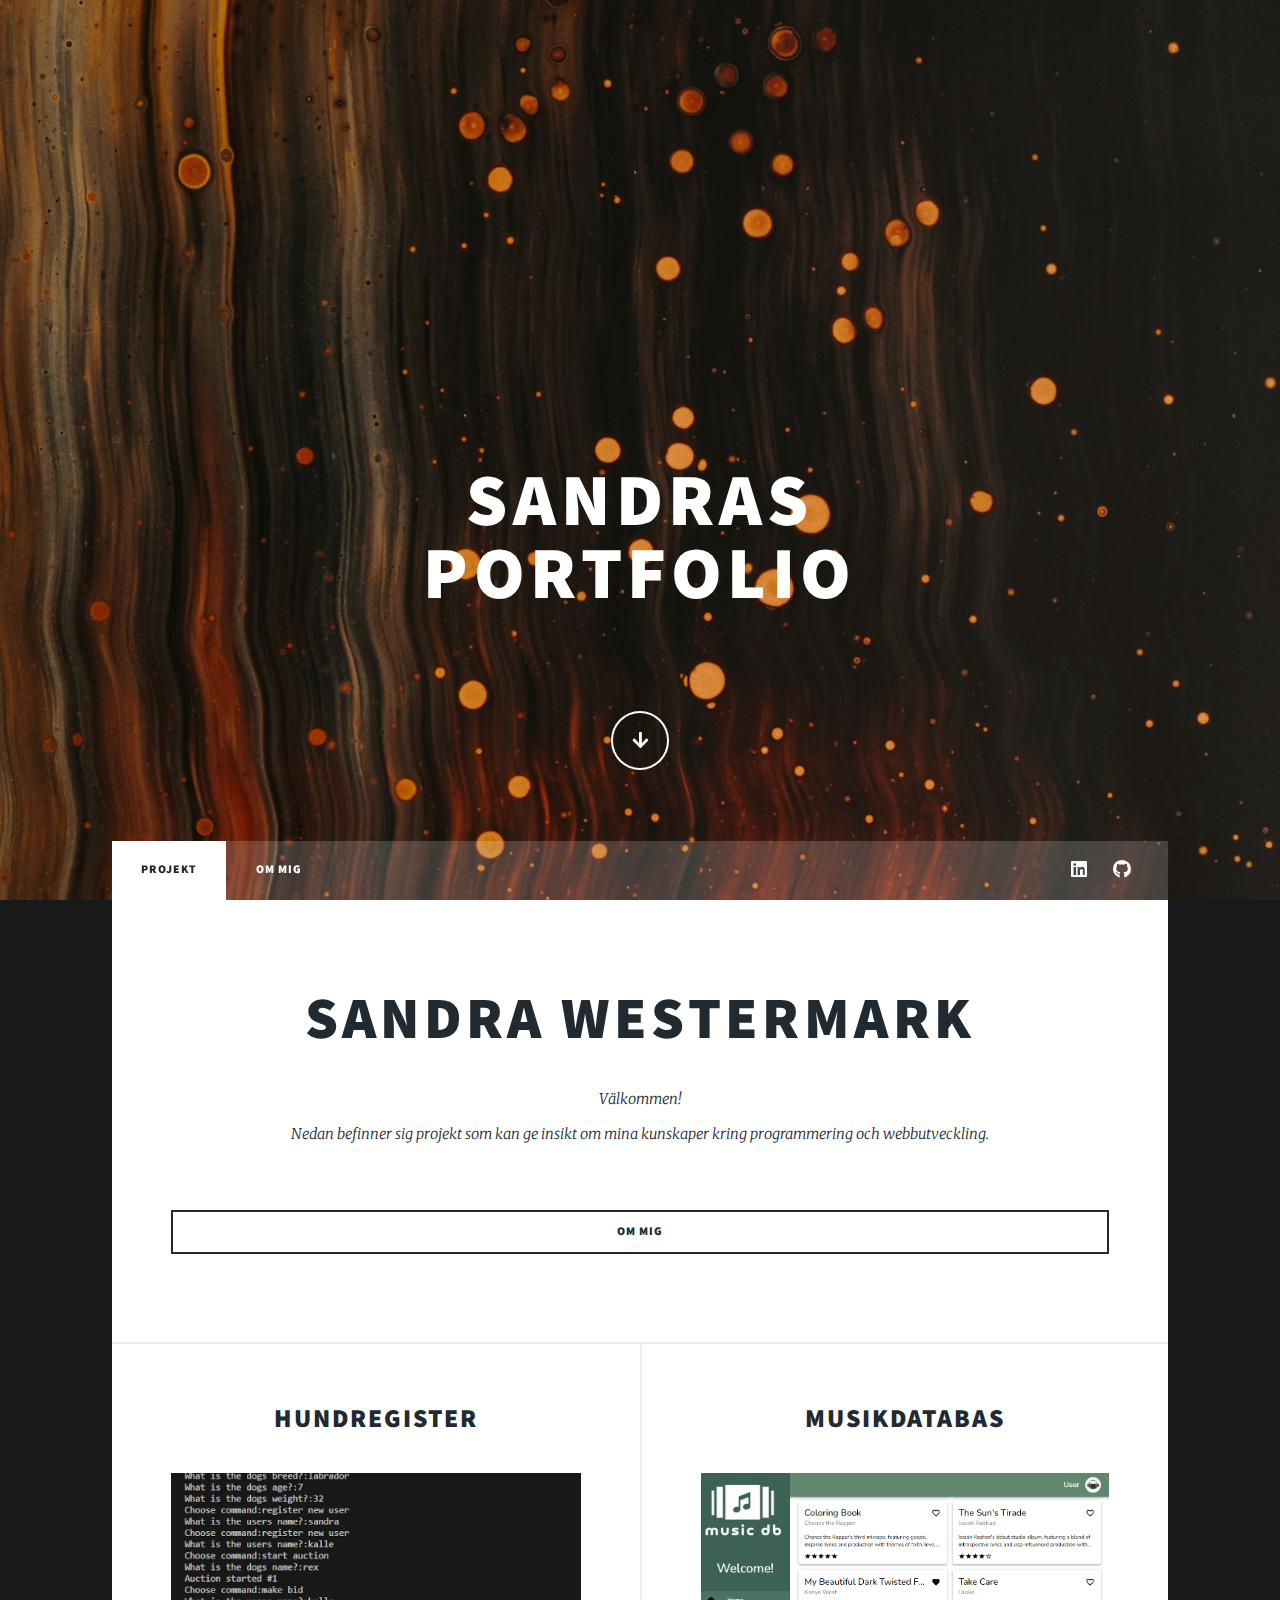
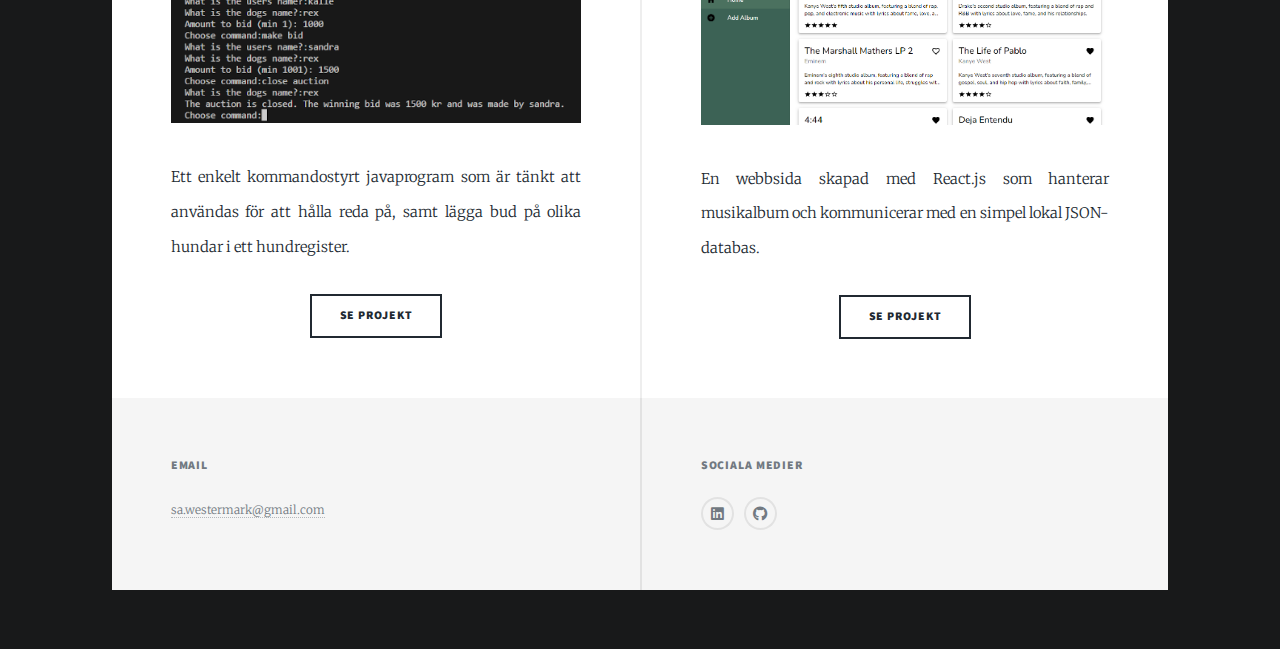
<file: index.html>
<!DOCTYPE HTML>
<!--
	Massively by HTML5 UP
	html5up.net | @ajlkn
	Free for personal and commercial use under the CCA 3.0 license (html5up.net/license)
-->
<html>
	<head>
		<title>Sandra Westermarks Portfolio</title>
		<meta charset="utf-8" />
		<meta name="viewport" content="width=device-width, initial-scale=1, user-scalable=no" />
		<link rel="stylesheet" href="assets/css/main.css" />
		<noscript><link rel="stylesheet" href="assets/css/noscript.css" /></noscript>
	</head>
	<body class="is-preload">

		<!-- Wrapper -->
			<div id="wrapper" class="fade-in">

				<!-- Intro -->
					<div id="intro">
						<h1>Sandras<br />
						Portfolio</h1>
						<p></a><br />
						</a></p>
						<ul class="actions">
							<li><a href="#header" class="button icon solid solo fa-arrow-down scrolly">Continue</a></li>
						</ul>
					</div>

				<!-- Header -->
					<header id="header">
						<a href="index.html" class="logo">Portfolio</a>
					</header>

				<!-- Nav -->
					<nav id="nav">
						<ul class="links">
							<li class="active"><a href="index.html">Projekt</a></li>
							<li><a href="generic.html">Om mig</a></li>					
						</ul>
						<ul class="icons">						
							<li><a href="https://linkedin.com/in/sandra-westermark" class="icon brands fa-linkedin"><span class="label">LinkedIn</span></a></li>
							<li><a href="https://github.com/Sandra-W?tab=repositories" class="icon brands fa-github"><span class="label">GitHub</span></a></li>
						</ul>
					</nav>

				<!-- Main -->
					<div id="main">

						<!-- Featured Post -->
							<article class="post featured">
								<header class="major">
									
									<h2><a href="generic.html">Sandra
									Westermark</a></h2>
									<p>Välkommen!<br />
									Nedan befinner sig projekt som kan ge insikt om mina kunskaper kring programmering och webbutveckling. </p>
								</header>
								<ul class="actions stacked">
									<li><a href="generic.html" class="button fit">Om mig</a></li>
								</ul>
							</article>

						<!-- Posts -->
							<section class="posts">
								<article>
									<header>
			
										<h2><a href="hundregister.html">Hundregister<br />
										</a></h2>
									</header>
									<a href="#" class="image fit"><img src="images/hundregister_img.png" alt="" /></a>
									<p>Ett enkelt kommandostyrt javaprogram som är tänkt att användas för att hålla reda på, samt lägga bud på olika
										hundar i ett hundregister. </p>
										
									<ul class="actions special">
										<li><a href="hundregister.html" class="button">Se projekt</a></li>
									</ul>
								</article>
								<article>
									<header>										
										<h2><a href="musikdatabas.html">Musikdatabas<br />
										</a></h2>
									</header>
									<a href="#" class="image fit"><img src="images/MusicDB_img2.png" alt="" /></a>
									<p>En webbsida skapad med React.js som hanterar musikalbum och kommunicerar med en simpel lokal JSON-databas. 
									</p>
									<ul class="actions special">
										<li><a href="musikdatabas.html" class="button">Se projekt</a></li>
									</ul>
								</article>
							</section>

						

					</div>

				<!-- Footer -->
					<footer id="footer">													
							<section>
								<h3>Email</h3>
								<p><a href="#">sa.westermark@gmail.com</a></p>
							</section>
							
							<section>
								<h3>Sociala medier</h3>
								<ul class="icons alt">
									<li><a href="https://linkedin.com/in/sandra-westermark" class="icon brands alt fa-linkedin"><span class="label">LinkedIn</span></a></li>
									<li><a href="https://github.com/Sandra-W?tab=repositories" class="icon brands alt fa-github"><span class="label">GitHub</span></a></li>
								</ul>
							</section>					
					</footer>

				<!-- Copyright -->
					<div id="copyright">						
					</div>

			</div>

		<!-- Scripts -->
			<script src="assets/js/jquery.min.js"></script>
			<script src="assets/js/jquery.scrollex.min.js"></script>
			<script src="assets/js/jquery.scrolly.min.js"></script>
			<script src="assets/js/browser.min.js"></script>
			<script src="assets/js/breakpoints.min.js"></script>
			<script src="assets/js/util.js"></script>
			<script src="assets/js/main.js"></script>

	</body>
</html>
</file>
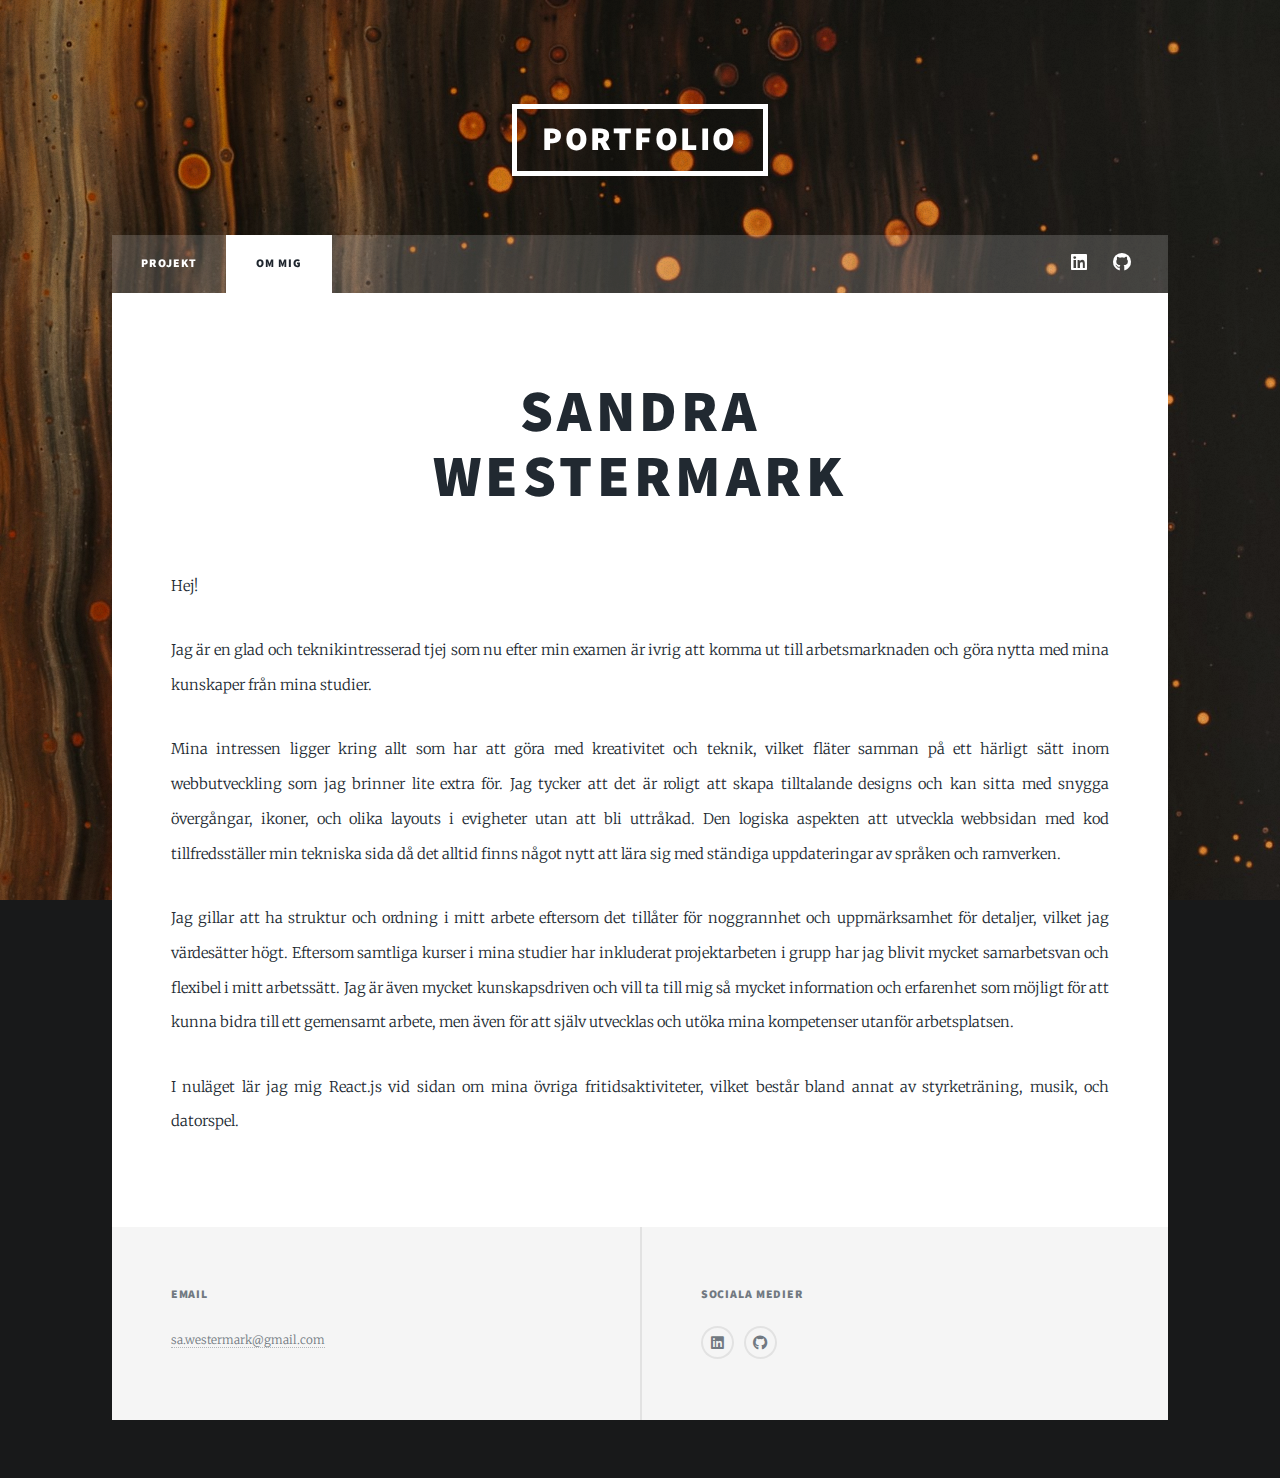
<file: generic.html>
<!DOCTYPE HTML>
<!--
	Massively by HTML5 UP
	html5up.net | @ajlkn
	Free for personal and commercial use under the CCA 3.0 license (html5up.net/license)
-->
<html>
	<head>
		<title>Om mig</title>
		<meta charset="utf-8" />
		<meta name="viewport" content="width=device-width, initial-scale=1, user-scalable=no" />
		<link rel="stylesheet" href="assets/css/main.css" />
		<noscript><link rel="stylesheet" href="assets/css/noscript.css" /></noscript>
	</head>
	<body class="is-preload">

		<!-- Wrapper -->
			<div id="wrapper">

				<!-- Header -->
					<header id="header">
						<a href="index.html" class="logo">Portfolio</a>
					</header>

				<!-- Nav -->
					<nav id="nav">
						<ul class="links">
							<li><a href="index.html">Projekt</a></li>
							<li class="active"><a href="generic.html">Om mig</a></li>
						</ul>
						<ul class="icons">
							<li><a href="https://linkedin.com/in/sandra-westermark" class="icon brands fa-linkedin"><span class="label">LinkedIn</span></a></li>
							<li><a href="https://github.com/Sandra-W?tab=repositories" class="icon brands fa-github"><span class="label">GitHub</span></a></li>
						</ul>
					</nav>

				<!-- Main -->
					<div id="main">

						<!-- Post -->
							<section class="post">
								<header class="major">
									<h1>Sandra <br />
									Westermark</h1>
									<!-- <p>Nyexaminerad student inom data- och systemvetenskap från Stockholms Universitet.</p> -->
								</header>
								<!-- <div class="image main"><img src="images/pic01.jpg" alt="" /></div> -->
								<p>Hej!</p>
								<p>Jag är en glad och teknikintresserad tjej som nu efter min examen är ivrig att komma ut till arbetsmarknaden
									och göra nytta med mina kunskaper från mina studier.  
								</p>
								<p>Mina intressen ligger kring allt som har att göra med kreativitet och teknik, vilket fläter samman på ett härligt 
									sätt inom webbutveckling som jag brinner lite extra för. Jag tycker att det är roligt att skapa tilltalande designs och
									kan sitta med snygga övergångar, ikoner, och olika layouts i evigheter utan att bli uttråkad. Den logiska aspekten
									att utveckla webbsidan med kod tillfredsställer min tekniska sida då det alltid finns något nytt att lära sig med 
									ständiga uppdateringar av språken och ramverken.
								</p>
								<p>Jag gillar att ha struktur och ordning i mitt arbete eftersom det tillåter för noggrannhet och uppmärksamhet för detaljer, 
									vilket jag värdesätter högt. Eftersom samtliga kurser i mina studier har inkluderat projektarbeten i grupp har jag blivit 
									mycket samarbetsvan och flexibel i mitt arbetssätt. Jag är även mycket kunskapsdriven och vill ta till mig så mycket 
									information och erfarenhet som möjligt för att kunna bidra till ett gemensamt arbete, men även för att själv utvecklas och 
									utöka mina kompetenser utanför arbetsplatsen. 
								</p>

								<p>I nuläget lär jag mig React.js vid sidan om mina övriga fritidsaktiviteter, vilket består bland annat av styrketräning, 
									musik, och datorspel.
								</p>
							</section>
					</div>

				<!-- Footer -->
				<footer id="footer">													
					<section>
						<h3>Email</h3>
						<p><a href="#">sa.westermark@gmail.com</a></p>
					</section>
					
					<section>
						<h3>Sociala medier</h3>
						<ul class="icons alt">
							<li><a href="https://linkedin.com/in/sandra-westermark" class="icon brands alt fa-linkedin"><span class="label">LinkedIn</span></a></li>
							<li><a href="https://github.com/Sandra-W?tab=repositories" class="icon brands alt fa-github"><span class="label">GitHub</span></a></li>
						</ul>
					</section>					
			</footer>

				<!-- Copyright -->
					<div id="copyright">
					</div>

			</div>

		<!-- Scripts -->
			<script src="assets/js/jquery.min.js"></script>
			<script src="assets/js/jquery.scrollex.min.js"></script>
			<script src="assets/js/jquery.scrolly.min.js"></script>
			<script src="assets/js/browser.min.js"></script>
			<script src="assets/js/breakpoints.min.js"></script>
			<script src="assets/js/util.js"></script>
			<script src="assets/js/main.js"></script>

	</body>
</html>
</file>
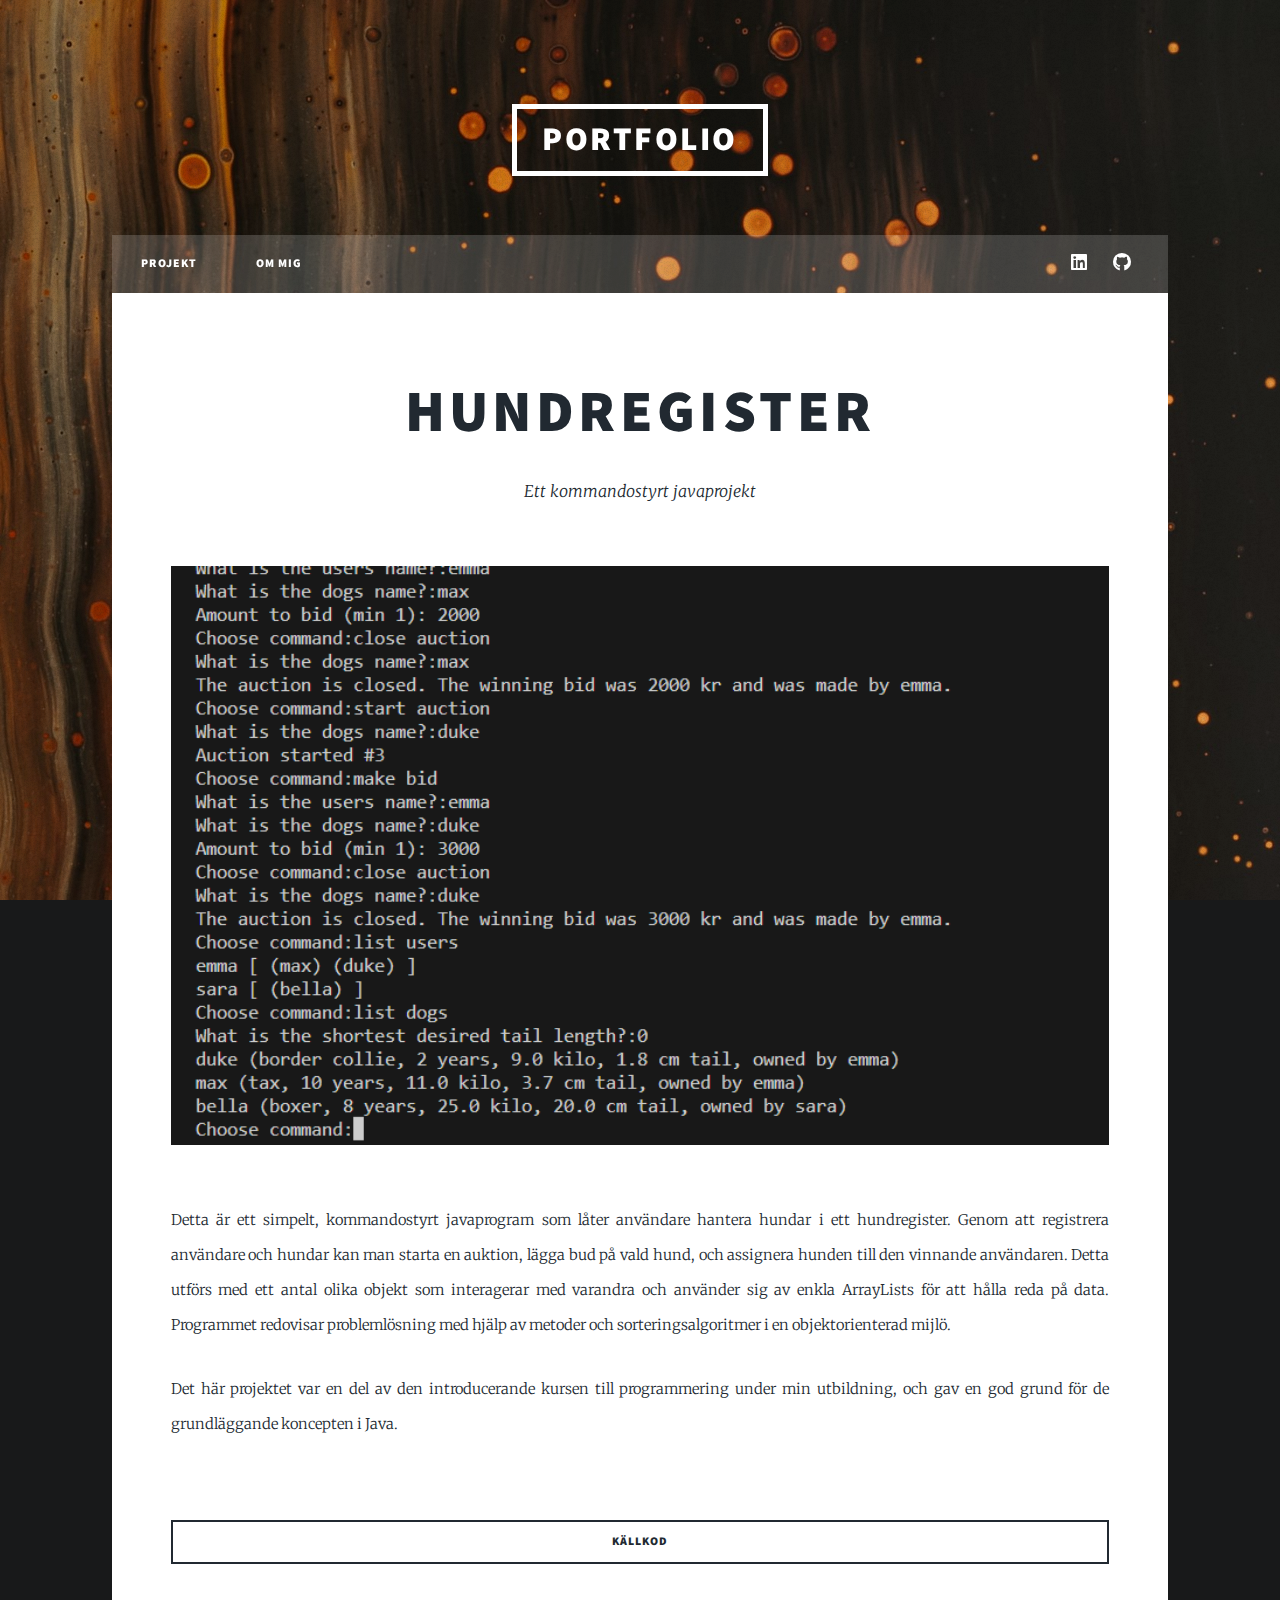
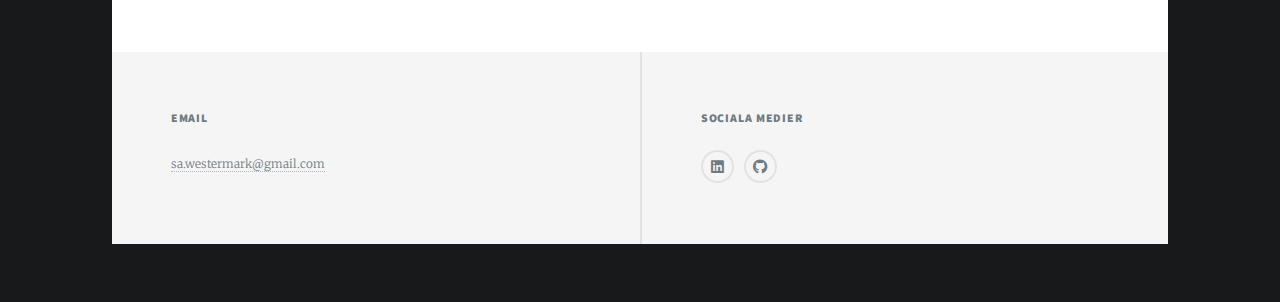
<file: hundregister.html>
<!DOCTYPE HTML>
<!--
	Massively by HTML5 UP
	html5up.net | @ajlkn
	Free for personal and commercial use under the CCA 3.0 license (html5up.net/license)
-->
<html>
	<head>
		<title>Projekt - Hundregister</title>
		<meta charset="utf-8" />
		<meta name="viewport" content="width=device-width, initial-scale=1, user-scalable=no" />
		<link rel="stylesheet" href="assets/css/main.css" />
		<noscript><link rel="stylesheet" href="assets/css/noscript.css" /></noscript>
	</head>
	<body class="is-preload">

		<!-- Wrapper -->
			<div id="wrapper">

				<!-- Header -->
					<header id="header">
						<a href="index.html" class="logo">Portfolio</a>
					</header>

				<!-- Nav -->
					<nav id="nav">
						<ul class="links">
							<li><a href="index.html">Projekt</a></li>
							<li class="inactive"><a href="generic.html">Om mig</a></li>
						
						</ul>
						<ul class="icons">
							<li><a href="https://linkedin.com/in/sandra-westermark" class="icon brands fa-linkedin"><span class="label">LinkedIn</span></a></li>
							<li><a href="https://github.com/Sandra-W?tab=repositories" class="icon brands fa-github"><span class="label">GitHub</span></a></li>
						</ul>
					</nav>

				<!-- Main -->
					<div id="main">

						<!-- Post -->
							<section class="post">
								<header class="major">
									<h1> Hundregister<br />
									</h1>
									<p>Ett kommandostyrt javaprojekt</p>
								</header>
								<div class="image main"><img src="images/hundregister_img2.png" /></div>
								<p>Detta är ett simpelt, kommandostyrt javaprogram som låter användare hantera hundar i ett hundregister. Genom att registrera användare
									och hundar kan man starta en auktion, lägga bud på vald hund, och assignera hunden till den vinnande användaren. Detta utförs med ett 
									antal olika objekt som interagerar med varandra och använder sig av enkla ArrayLists för att hålla reda på data. Programmet redovisar 
									problemlösning med hjälp av metoder och sorteringsalgoritmer i en objektorienterad mijlö.
								</p>
								<p>Det här projektet var en del av den introducerande kursen till programmering under min utbildning, och gav en god grund för de 
									grundläggande koncepten i Java.
								</p>
								<ul class="actions stacked">
									<p></p>
									<li><a href="https://github.com/Sandra-W/Hundregister" class="button fit">Källkod</a></li>
								</ul>
							</section>

					</div>

				<!-- Footer -->
				<footer id="footer">													
					<section>
						<h3>Email</h3>
						<p><a href="#">sa.westermark@gmail.com</a></p>
					</section>
					
					<section>
						<h3>Sociala medier</h3>
						<ul class="icons alt">
							<li><a href="https://linkedin.com/in/sandra-westermark" class="icon brands alt fa-linkedin"><span class="label">LinkedIn</span></a></li>
							<li><a href="https://github.com/Sandra-W?tab=repositories" class="icon brands alt fa-github"><span class="label">GitHub</span></a></li>
						</ul>
					</section>					
			</footer>

				<!-- Copyright -->
					<div id="copyright">
					</div>

			</div>

		<!-- Scripts -->
			<script src="assets/js/jquery.min.js"></script>
			<script src="assets/js/jquery.scrollex.min.js"></script>
			<script src="assets/js/jquery.scrolly.min.js"></script>
			<script src="assets/js/browser.min.js"></script>
			<script src="assets/js/breakpoints.min.js"></script>
			<script src="assets/js/util.js"></script>
			<script src="assets/js/main.js"></script>

	</body>
</html>
</file>
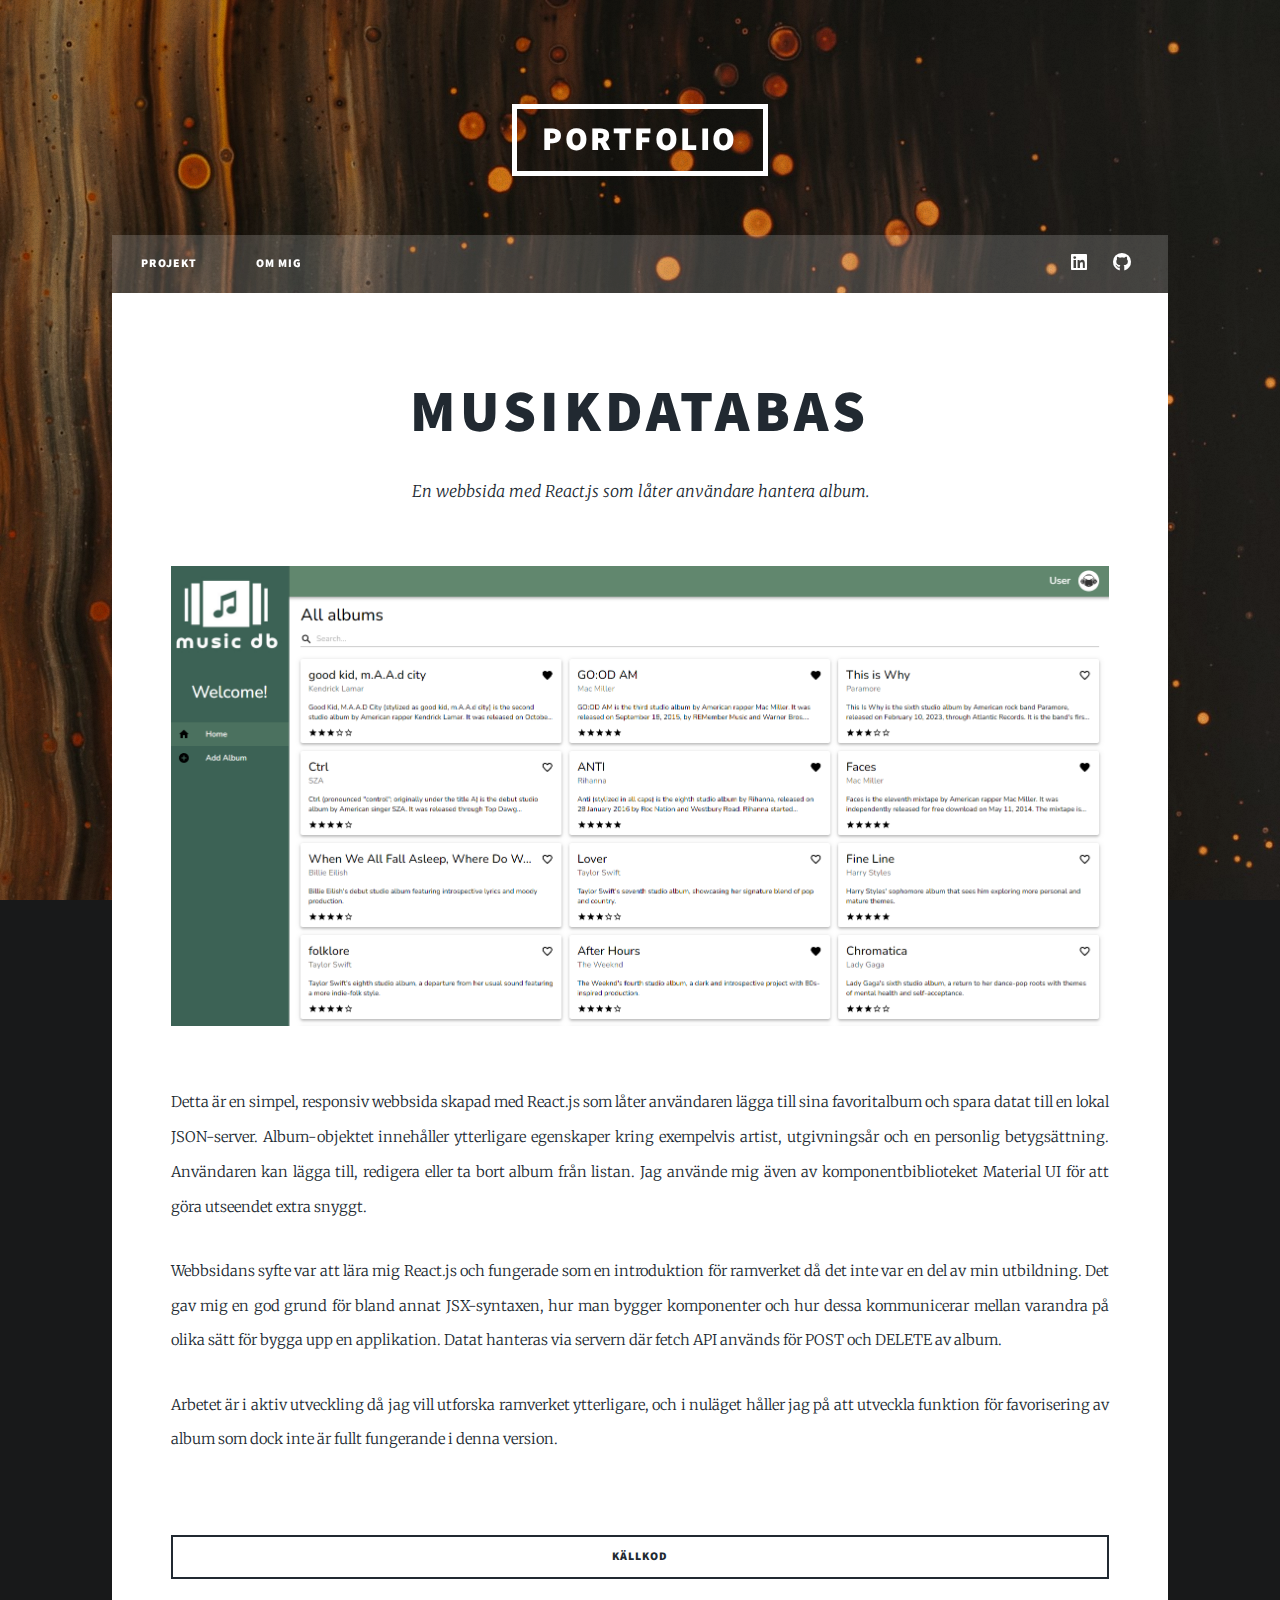
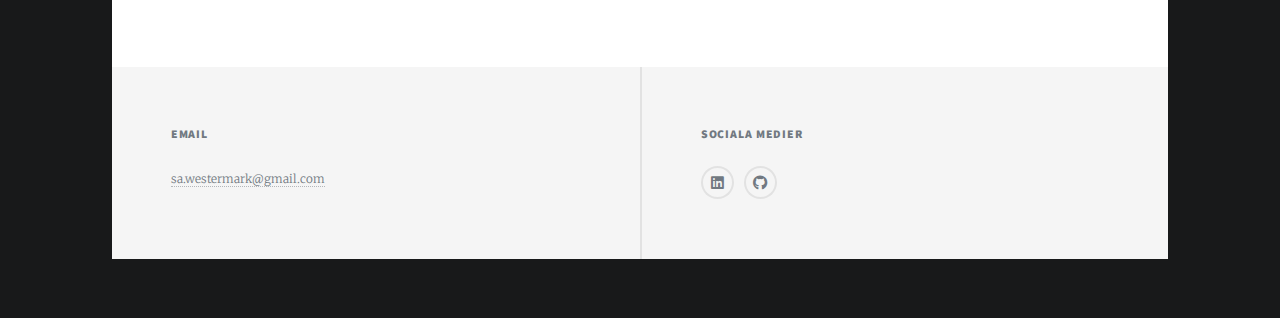
<file: musikdatabas.html>
<!DOCTYPE HTML>
<!--
	Massively by HTML5 UP
	html5up.net | @ajlkn
	Free for personal and commercial use under the CCA 3.0 license (html5up.net/license)
-->
<html>
	<head>
		<title>Projekt - Musikdatabas</title>
		<meta charset="utf-8" />
		<meta name="viewport" content="width=device-width, initial-scale=1, user-scalable=no" />
		<link rel="stylesheet" href="assets/css/main.css" />
		<noscript><link rel="stylesheet" href="assets/css/noscript.css" /></noscript>
	</head>
	<body class="is-preload">

		<!-- Wrapper -->
			<div id="wrapper">

				<!-- Header -->
					<header id="header">
						<a href="index.html" class="logo">Portfolio</a>
					</header>

				<!-- Nav -->
					<nav id="nav">
						<ul class="links">
							<li><a href="index.html">Projekt</a></li>
							<li class="inactive"><a href="generic.html">Om mig</a></li>
						</ul>
						<ul class="icons">
							<li><a href="https://linkedin.com/in/sandra-westermark" class="icon brands fa-linkedin"><span class="label">LinkedIn</span></a></li>
							<li><a href="https://github.com/Sandra-W?tab=repositories" class="icon brands fa-github"><span class="label">GitHub</span></a></li>
						</ul>
					</nav>

				<!-- Main -->
					<div id="main">

						<!-- Post -->
							<section class="post">
								<header class="major">
									<h1>Musikdatabas<br />
									</h1>
									<p>En webbsida med React.js som låter användare hantera album.</p>
								</header>
								<div class="image main"><img src="images/MusicDB_img.png" alt="" /></div>
								<p>Detta är en simpel, responsiv webbsida skapad med React.js som låter användaren lägga till sina favoritalbum och spara datat till en 
									lokal JSON-server. Album-objektet innehåller ytterligare egenskaper kring exempelvis artist, utgivningsår och en personlig betygsättning. 
									Användaren kan lägga till, redigera eller ta bort album från listan. Jag använde mig även av komponentbiblioteket Material UI för att göra
									utseendet extra snyggt. 
								</p>
								</p>
								<p>Webbsidans syfte var att lära mig React.js och fungerade som en introduktion för ramverket då det inte var en del av min utbildning.
									Det gav mig en god grund för bland annat JSX-syntaxen, hur man bygger komponenter och hur dessa kommunicerar mellan varandra på olika sätt för 
									bygga upp en applikation. Datat hanteras via servern där fetch API används för POST och DELETE av album.
								</p>
								<p>
									Arbetet är i aktiv utveckling då jag vill utforska ramverket ytterligare,
									och i nuläget håller jag på att utveckla funktion för favorisering av album som dock inte är fullt fungerande i denna version. 
								<ul class="actions stacked">
									<p></p>
									<li><a href="https://github.com/Sandra-W/MusicDB" class="button fit">Källkod</a></li>
								</ul>
							</section>
					</div>

				<!-- Footer -->
				<footer id="footer">													
					<section>
						<h3>Email</h3>
						<p><a href="#">sa.westermark@gmail.com</a></p>
					</section>
					
					<section>
						<h3>Sociala medier</h3>
						<ul class="icons alt">
							<li><a href="https://linkedin.com/in/sandra-westermark" class="icon brands alt fa-linkedin"><span class="label">LinkedIn</span></a></li>
							<li><a href="https://github.com/Sandra-W?tab=repositories" class="icon brands alt fa-github"><span class="label">GitHub</span></a></li>
						</ul>
					</section>					
			</footer>

				<!-- Copyright -->
					<div id="copyright">
					</div>

			</div>

		<!-- Scripts -->
			<script src="assets/js/jquery.min.js"></script>
			<script src="assets/js/jquery.scrollex.min.js"></script>
			<script src="assets/js/jquery.scrolly.min.js"></script>
			<script src="assets/js/browser.min.js"></script>
			<script src="assets/js/breakpoints.min.js"></script>
			<script src="assets/js/util.js"></script>
			<script src="assets/js/main.js"></script>

	</body>
</html>
</file>
<file: assets/css/main.css>
@import url(fontawesome-all.min.css);
@import url("https://fonts.googleapis.com/css?family=Merriweather:300,700,300italic,700italic|Source+Sans+Pro:900");

/*
	Massively by HTML5 UP
	html5up.net | @ajlkn
	Free for personal and commercial use under the CCA 3.0 license (html5up.net/license)
*/

html, body, div, span, applet, object,
iframe, h1, h2, h3, h4, h5, h6, p, blockquote,
pre, a, abbr, acronym, address, big, cite,
code, del, dfn, em, img, ins, kbd, q, s, samp,
small, strike, strong, sub, sup, tt, var, b,
u, i, center, dl, dt, dd, ol, ul, li, fieldset,
form, label, legend, table, caption, tbody,
tfoot, thead, tr, th, td, article, aside,
canvas, details, embed, figure, figcaption,
footer, header, hgroup, menu, nav, output, ruby,
section, summary, time, mark, audio, video {
	margin: 0;
	padding: 0;
	border: 0;
	font-size: 100%;
	font: inherit;
	vertical-align: baseline;}

article, aside, details, figcaption, figure,
footer, header, hgroup, menu, nav, section {
	display: block;}

body {
	line-height: 1;
}

ol, ul {
	list-style: none;
}

blockquote, q {
	quotes: none;
}

	blockquote:before, blockquote:after, q:before, q:after {
		content: '';
		content: none;
	}

table {
	border-collapse: collapse;
	border-spacing: 0;
}

body {
	-webkit-text-size-adjust: none;
}

mark {
	background-color: transparent;
	color: inherit;
}

input::-moz-focus-inner {
	border: 0;
	padding: 0;
}

input, select, textarea {
	-moz-appearance: none;
	-webkit-appearance: none;
	-ms-appearance: none;
	appearance: none;
}

/* Basic */

	@-ms-viewport {
		width: device-width;
	}

	body {
		-ms-overflow-style: scrollbar;
	}

	@media screen and (max-width: 480px) {

		html, body {
			min-width: 320px;
		}

	}

	html {
		box-sizing: border-box;
	}

	*, *:before, *:after {
		box-sizing: inherit;
	}

	body {
		background-color: #18191a;
	}

		body.is-preload *, body.is-preload *:before, body.is-preload *:after {
			-moz-animation: none !important;
			-webkit-animation: none !important;
			-ms-animation: none !important;
			animation: none !important;
			-moz-transition: none !important;
			-webkit-transition: none !important;
			-ms-transition: none !important;
			transition: none !important;
		}

/* Type */

	html {
		font-size: 16pt;
	}

		@media screen and (max-width: 1680px) {

			html {
				font-size: 12pt;
			}

		}

		@media screen and (max-width: 1280px) {

			html {
				font-size: 11pt;
			}

		}

		@media screen and (max-width: 360px) {

			html {
				font-size: 10pt;
			}

		}

	body {
		color: #212931;
	}

	body, input, select, textarea {
		font-family: "Merriweather", Georgia, serif;
		font-weight: 300;
		font-size: 1rem;
		line-height: 2.375;
	}

	a {
		-moz-transition: color 0.2s ease-in-out, background-color 0.2s ease-in-out, border-color 0.2s ease-in-out, box-shadow 0.2s ease-in-out;
		-webkit-transition: color 0.2s ease-in-out, background-color 0.2s ease-in-out, border-color 0.2s ease-in-out, box-shadow 0.2s ease-in-out;
		-ms-transition: color 0.2s ease-in-out, background-color 0.2s ease-in-out, border-color 0.2s ease-in-out, box-shadow 0.2s ease-in-out;
		transition: color 0.2s ease-in-out, background-color 0.2s ease-in-out, border-color 0.2s ease-in-out, box-shadow 0.2s ease-in-out;
		border-bottom: dotted 1px;
		text-decoration: none;
	}

		a:hover {
			border-bottom-color: transparent;
		}

	strong, b {
		font-weight: 600;
	}

	em, i {
		font-style: italic;
	}

	p {
		text-align: justify;
		margin: 0 0 2rem 0;
	}

	h1, h2, h3, h4, h5, h6 {
		font-family: "Source Sans Pro", Helvetica, sans-serif;
		font-weight: 900;
		line-height: 1.5;
		letter-spacing: 0.075em;
		text-transform: uppercase;
		margin: 0 0 1rem 0;
	}

		h1 a, h2 a, h3 a, h4 a, h5 a, h6 a {
			border-bottom: 0;
			color: inherit;
			text-decoration: none;
		}

	h1 {
		font-size: 4rem;
		line-height: 1.1;
		margin: 0 0 2rem 0;
	}

	h2 {
		font-size: 1.75rem;
		line-height: 1.3;
		margin: 0 0 1.5rem 0;
	}

	h3 {
		font-size: 1.25rem;
		margin: 0 0 1.5rem 0;
	}

	h4 {
		font-size: 1rem;
	}

	h5 {
		font-size: 0.9rem;
	}

	h6 {
		font-size: 0.8rem;
	}

	sub {
		font-size: 0.8rem;
		position: relative;
		top: 0.5rem;
	}

	sup {
		font-size: 0.8rem;
		position: relative;
		top: -0.5rem;
	}

	blockquote {
		border-left: solid 4px;
		font-style: italic;
		margin: 0 0 2rem 0;
		padding: 0.5rem 0 0.5rem 2rem;
	}

	code {
		border: solid 2px;
		font-family: "Courier New", monospace;
		font-size: 0.9rem;
		margin: 0 0.25rem;
		padding: 0.25rem 0.65rem;
	}

	pre {
		-webkit-overflow-scrolling: touch;
		font-family: "Courier New", monospace;
		font-size: 0.9rem;
		margin: 0 0 2rem 0;
	}

		pre code {
			display: block;
			line-height: 1.75;
			padding: 1rem 1.5rem;
			overflow-x: auto;
		}

	hr {
		border: 0;
		border-bottom: solid 2px;
		margin: 3rem 0;
	}

		hr.major {
			margin: 5rem 0;
		}

	.align-left {
		text-align: left;
	}

	.align-center {
		text-align: center;
	}

	.align-right {
		text-align: right;
	}

	input, select, textarea {
		color: #212931;
	}

	a {
		color: #212931;
		border-bottom-color: rgba(33, 41, 49, 0.5);
	}

		a:hover {
			border-bottom-color: transparent;
			color: #c47944 !important;
		}

	strong, b {
		color: #212931;
	}

	h1, h2, h3, h4, h5, h6 {
		color: #212931;
	}

	blockquote {
		border-left-color: #eeeeee;
	}

	code {
		background: rgba(220, 220, 220, 0.25);
		border-color: #eeeeee;
	}

	hr {
		border-bottom-color: #eeeeee;
	}

/* Row */

	.row {
		display: flex;
		flex-wrap: wrap;
		box-sizing: border-box;
		align-items: stretch;
	}

		.row > * {
			box-sizing: border-box;
		}

		.row.gtr-uniform > * > :last-child {
			margin-bottom: 0;
		}

		.row.aln-left {
			justify-content: flex-start;
		}

		.row.aln-center {
			justify-content: center;
		}

		.row.aln-right {
			justify-content: flex-end;
		}

		.row.aln-top {
			align-items: flex-start;
		}

		.row.aln-middle {
			align-items: center;
		}

		.row.aln-bottom {
			align-items: flex-end;
		}

		.row > .imp {
			order: -1;
		}

		.row > .col-1 {
			width: 8.33333%;
		}

		.row > .off-1 {
			margin-left: 8.33333%;
		}

		.row > .col-2 {
			width: 16.66667%;
		}

		.row > .off-2 {
			margin-left: 16.66667%;
		}

		.row > .col-3 {
			width: 25%;
		}

		.row > .off-3 {
			margin-left: 25%;
		}

		.row > .col-4 {
			width: 33.33333%;
		}

		.row > .off-4 {
			margin-left: 33.33333%;
		}

		.row > .col-5 {
			width: 41.66667%;
		}

		.row > .off-5 {
			margin-left: 41.66667%;
		}

		.row > .col-6 {
			width: 50%;
		}

		.row > .off-6 {
			margin-left: 50%;
		}

		.row > .col-7 {
			width: 58.33333%;
		}

		.row > .off-7 {
			margin-left: 58.33333%;
		}

		.row > .col-8 {
			width: 66.66667%;
		}

		.row > .off-8 {
			margin-left: 66.66667%;
		}

		.row > .col-9 {
			width: 75%;
		}

		.row > .off-9 {
			margin-left: 75%;
		}

		.row > .col-10 {
			width: 83.33333%;
		}

		.row > .off-10 {
			margin-left: 83.33333%;
		}

		.row > .col-11 {
			width: 91.66667%;
		}

		.row > .off-11 {
			margin-left: 91.66667%;
		}

		.row > .col-12 {
			width: 100%;
		}

		.row > .off-12 {
			margin-left: 100%;
		}

		.row.gtr-0 {
			margin-top: 0;
			margin-left: 0rem;
		}

			.row.gtr-0 > * {
				padding: 0 0 0 0rem;
			}

			.row.gtr-0.gtr-uniform {
				margin-top: 0rem;
			}

				.row.gtr-0.gtr-uniform > * {
					padding-top: 0rem;
				}

		.row.gtr-25 {
			margin-top: 0;
			margin-left: -0.375rem;
		}

			.row.gtr-25 > * {
				padding: 0 0 0 0.375rem;
			}

			.row.gtr-25.gtr-uniform {
				margin-top: -0.375rem;
			}

				.row.gtr-25.gtr-uniform > * {
					padding-top: 0.375rem;
				}

		.row.gtr-50 {
			margin-top: 0;
			margin-left: -0.75rem;
		}

			.row.gtr-50 > * {
				padding: 0 0 0 0.75rem;
			}

			.row.gtr-50.gtr-uniform {
				margin-top: -0.75rem;
			}

				.row.gtr-50.gtr-uniform > * {
					padding-top: 0.75rem;
				}

		.row {
			margin-top: 0;
			margin-left: -1.5rem;
		}

			.row > * {
				padding: 0 0 0 1.5rem;
			}

			.row.gtr-uniform {
				margin-top: -1.5rem;
			}

				.row.gtr-uniform > * {
					padding-top: 1.5rem;
				}

		.row.gtr-150 {
			margin-top: 0;
			margin-left: -2.25rem;
		}

			.row.gtr-150 > * {
				padding: 0 0 0 2.25rem;
			}

			.row.gtr-150.gtr-uniform {
				margin-top: -2.25rem;
			}

				.row.gtr-150.gtr-uniform > * {
					padding-top: 2.25rem;
				}

		.row.gtr-200 {
			margin-top: 0;
			margin-left: -3rem;
		}

			.row.gtr-200 > * {
				padding: 0 0 0 3rem;
			}

			.row.gtr-200.gtr-uniform {
				margin-top: -3rem;
			}

				.row.gtr-200.gtr-uniform > * {
					padding-top: 3rem;
				}

		@media screen and (max-width: 1680px) {

			.row {
				display: flex;
				flex-wrap: wrap;
				box-sizing: border-box;
				align-items: stretch;
			}

				.row > * {
					box-sizing: border-box;
				}

				.row.gtr-uniform > * > :last-child {
					margin-bottom: 0;
				}

				.row.aln-left {
					justify-content: flex-start;
				}

				.row.aln-center {
					justify-content: center;
				}

				.row.aln-right {
					justify-content: flex-end;
				}

				.row.aln-top {
					align-items: flex-start;
				}

				.row.aln-middle {
					align-items: center;
				}

				.row.aln-bottom {
					align-items: flex-end;
				}

				.row > .imp-xlarge {
					order: -1;
				}

				.row > .col-1-xlarge {
					width: 8.33333%;
				}

				.row > .off-1-xlarge {
					margin-left: 8.33333%;
				}

				.row > .col-2-xlarge {
					width: 16.66667%;
				}

				.row > .off-2-xlarge {
					margin-left: 16.66667%;
				}

				.row > .col-3-xlarge {
					width: 25%;
				}

				.row > .off-3-xlarge {
					margin-left: 25%;
				}

				.row > .col-4-xlarge {
					width: 33.33333%;
				}

				.row > .off-4-xlarge {
					margin-left: 33.33333%;
				}

				.row > .col-5-xlarge {
					width: 41.66667%;
				}

				.row > .off-5-xlarge {
					margin-left: 41.66667%;
				}

				.row > .col-6-xlarge {
					width: 50%;
				}

				.row > .off-6-xlarge {
					margin-left: 50%;
				}

				.row > .col-7-xlarge {
					width: 58.33333%;
				}

				.row > .off-7-xlarge {
					margin-left: 58.33333%;
				}

				.row > .col-8-xlarge {
					width: 66.66667%;
				}

				.row > .off-8-xlarge {
					margin-left: 66.66667%;
				}

				.row > .col-9-xlarge {
					width: 75%;
				}

				.row > .off-9-xlarge {
					margin-left: 75%;
				}

				.row > .col-10-xlarge {
					width: 83.33333%;
				}

				.row > .off-10-xlarge {
					margin-left: 83.33333%;
				}

				.row > .col-11-xlarge {
					width: 91.66667%;
				}

				.row > .off-11-xlarge {
					margin-left: 91.66667%;
				}

				.row > .col-12-xlarge {
					width: 100%;
				}

				.row > .off-12-xlarge {
					margin-left: 100%;
				}

				.row.gtr-0 {
					margin-top: 0;
					margin-left: 0rem;
				}

					.row.gtr-0 > * {
						padding: 0 0 0 0rem;
					}

					.row.gtr-0.gtr-uniform {
						margin-top: 0rem;
					}

						.row.gtr-0.gtr-uniform > * {
							padding-top: 0rem;
						}

				.row.gtr-25 {
					margin-top: 0;
					margin-left: -0.375rem;
				}

					.row.gtr-25 > * {
						padding: 0 0 0 0.375rem;
					}

					.row.gtr-25.gtr-uniform {
						margin-top: -0.375rem;
					}

						.row.gtr-25.gtr-uniform > * {
							padding-top: 0.375rem;
						}

				.row.gtr-50 {
					margin-top: 0;
					margin-left: -0.75rem;
				}

					.row.gtr-50 > * {
						padding: 0 0 0 0.75rem;
					}

					.row.gtr-50.gtr-uniform {
						margin-top: -0.75rem;
					}

						.row.gtr-50.gtr-uniform > * {
							padding-top: 0.75rem;
						}

				.row {
					margin-top: 0;
					margin-left: -1.5rem;
				}

					.row > * {
						padding: 0 0 0 1.5rem;
					}

					.row.gtr-uniform {
						margin-top: -1.5rem;
					}

						.row.gtr-uniform > * {
							padding-top: 1.5rem;
						}

				.row.gtr-150 {
					margin-top: 0;
					margin-left: -2.25rem;
				}

					.row.gtr-150 > * {
						padding: 0 0 0 2.25rem;
					}

					.row.gtr-150.gtr-uniform {
						margin-top: -2.25rem;
					}

						.row.gtr-150.gtr-uniform > * {
							padding-top: 2.25rem;
						}

				.row.gtr-200 {
					margin-top: 0;
					margin-left: -3rem;
				}

					.row.gtr-200 > * {
						padding: 0 0 0 3rem;
					}

					.row.gtr-200.gtr-uniform {
						margin-top: -3rem;
					}

						.row.gtr-200.gtr-uniform > * {
							padding-top: 3rem;
						}

		}

		@media screen and (max-width: 1280px) {

			.row {
				display: flex;
				flex-wrap: wrap;
				box-sizing: border-box;
				align-items: stretch;
			}

				.row > * {
					box-sizing: border-box;
				}

				.row.gtr-uniform > * > :last-child {
					margin-bottom: 0;
				}

				.row.aln-left {
					justify-content: flex-start;
				}

				.row.aln-center {
					justify-content: center;
				}

				.row.aln-right {
					justify-content: flex-end;
				}

				.row.aln-top {
					align-items: flex-start;
				}

				.row.aln-middle {
					align-items: center;
				}

				.row.aln-bottom {
					align-items: flex-end;
				}

				.row > .imp-large {
					order: -1;
				}

				.row > .col-1-large {
					width: 8.33333%;
				}

				.row > .off-1-large {
					margin-left: 8.33333%;
				}

				.row > .col-2-large {
					width: 16.66667%;
				}

				.row > .off-2-large {
					margin-left: 16.66667%;
				}

				.row > .col-3-large {
					width: 25%;
				}

				.row > .off-3-large {
					margin-left: 25%;
				}

				.row > .col-4-large {
					width: 33.33333%;
				}

				.row > .off-4-large {
					margin-left: 33.33333%;
				}

				.row > .col-5-large {
					width: 41.66667%;
				}

				.row > .off-5-large {
					margin-left: 41.66667%;
				}

				.row > .col-6-large {
					width: 50%;
				}

				.row > .off-6-large {
					margin-left: 50%;
				}

				.row > .col-7-large {
					width: 58.33333%;
				}

				.row > .off-7-large {
					margin-left: 58.33333%;
				}

				.row > .col-8-large {
					width: 66.66667%;
				}

				.row > .off-8-large {
					margin-left: 66.66667%;
				}

				.row > .col-9-large {
					width: 75%;
				}

				.row > .off-9-large {
					margin-left: 75%;
				}

				.row > .col-10-large {
					width: 83.33333%;
				}

				.row > .off-10-large {
					margin-left: 83.33333%;
				}

				.row > .col-11-large {
					width: 91.66667%;
				}

				.row > .off-11-large {
					margin-left: 91.66667%;
				}

				.row > .col-12-large {
					width: 100%;
				}

				.row > .off-12-large {
					margin-left: 100%;
				}

				.row.gtr-0 {
					margin-top: 0;
					margin-left: 0rem;
				}

					.row.gtr-0 > * {
						padding: 0 0 0 0rem;
					}

					.row.gtr-0.gtr-uniform {
						margin-top: 0rem;
					}

						.row.gtr-0.gtr-uniform > * {
							padding-top: 0rem;
						}

				.row.gtr-25 {
					margin-top: 0;
					margin-left: -0.375rem;
				}

					.row.gtr-25 > * {
						padding: 0 0 0 0.375rem;
					}

					.row.gtr-25.gtr-uniform {
						margin-top: -0.375rem;
					}

						.row.gtr-25.gtr-uniform > * {
							padding-top: 0.375rem;
						}

				.row.gtr-50 {
					margin-top: 0;
					margin-left: -0.75rem;
				}

					.row.gtr-50 > * {
						padding: 0 0 0 0.75rem;
					}

					.row.gtr-50.gtr-uniform {
						margin-top: -0.75rem;
					}

						.row.gtr-50.gtr-uniform > * {
							padding-top: 0.75rem;
						}

				.row {
					margin-top: 0;
					margin-left: -1.5rem;
				}

					.row > * {
						padding: 0 0 0 1.5rem;
					}

					.row.gtr-uniform {
						margin-top: -1.5rem;
					}

						.row.gtr-uniform > * {
							padding-top: 1.5rem;
						}

				.row.gtr-150 {
					margin-top: 0;
					margin-left: -2.25rem;
				}

					.row.gtr-150 > * {
						padding: 0 0 0 2.25rem;
					}

					.row.gtr-150.gtr-uniform {
						margin-top: -2.25rem;
					}

						.row.gtr-150.gtr-uniform > * {
							padding-top: 2.25rem;
						}

				.row.gtr-200 {
					margin-top: 0;
					margin-left: -3rem;
				}

					.row.gtr-200 > * {
						padding: 0 0 0 3rem;
					}

					.row.gtr-200.gtr-uniform {
						margin-top: -3rem;
					}

						.row.gtr-200.gtr-uniform > * {
							padding-top: 3rem;
						}

		}

		@media screen and (max-width: 980px) {

			.row {
				display: flex;
				flex-wrap: wrap;
				box-sizing: border-box;
				align-items: stretch;
			}

				.row > * {
					box-sizing: border-box;
				}

				.row.gtr-uniform > * > :last-child {
					margin-bottom: 0;
				}

				.row.aln-left {
					justify-content: flex-start;
				}

				.row.aln-center {
					justify-content: center;
				}

				.row.aln-right {
					justify-content: flex-end;
				}

				.row.aln-top {
					align-items: flex-start;
				}

				.row.aln-middle {
					align-items: center;
				}

				.row.aln-bottom {
					align-items: flex-end;
				}

				.row > .imp-medium {
					order: -1;
				}

				.row > .col-1-medium {
					width: 8.33333%;
				}

				.row > .off-1-medium {
					margin-left: 8.33333%;
				}

				.row > .col-2-medium {
					width: 16.66667%;
				}

				.row > .off-2-medium {
					margin-left: 16.66667%;
				}

				.row > .col-3-medium {
					width: 25%;
				}

				.row > .off-3-medium {
					margin-left: 25%;
				}

				.row > .col-4-medium {
					width: 33.33333%;
				}

				.row > .off-4-medium {
					margin-left: 33.33333%;
				}

				.row > .col-5-medium {
					width: 41.66667%;
				}

				.row > .off-5-medium {
					margin-left: 41.66667%;
				}

				.row > .col-6-medium {
					width: 50%;
				}

				.row > .off-6-medium {
					margin-left: 50%;
				}

				.row > .col-7-medium {
					width: 58.33333%;
				}

				.row > .off-7-medium {
					margin-left: 58.33333%;
				}

				.row > .col-8-medium {
					width: 66.66667%;
				}

				.row > .off-8-medium {
					margin-left: 66.66667%;
				}

				.row > .col-9-medium {
					width: 75%;
				}

				.row > .off-9-medium {
					margin-left: 75%;
				}

				.row > .col-10-medium {
					width: 83.33333%;
				}

				.row > .off-10-medium {
					margin-left: 83.33333%;
				}

				.row > .col-11-medium {
					width: 91.66667%;
				}

				.row > .off-11-medium {
					margin-left: 91.66667%;
				}

				.row > .col-12-medium {
					width: 100%;
				}

				.row > .off-12-medium {
					margin-left: 100%;
				}

				.row.gtr-0 {
					margin-top: 0;
					margin-left: 0rem;
				}

					.row.gtr-0 > * {
						padding: 0 0 0 0rem;
					}

					.row.gtr-0.gtr-uniform {
						margin-top: 0rem;
					}

						.row.gtr-0.gtr-uniform > * {
							padding-top: 0rem;
						}

				.row.gtr-25 {
					margin-top: 0;
					margin-left: -0.375rem;
				}

					.row.gtr-25 > * {
						padding: 0 0 0 0.375rem;
					}

					.row.gtr-25.gtr-uniform {
						margin-top: -0.375rem;
					}

						.row.gtr-25.gtr-uniform > * {
							padding-top: 0.375rem;
						}

				.row.gtr-50 {
					margin-top: 0;
					margin-left: -0.75rem;
				}

					.row.gtr-50 > * {
						padding: 0 0 0 0.75rem;
					}

					.row.gtr-50.gtr-uniform {
						margin-top: -0.75rem;
					}

						.row.gtr-50.gtr-uniform > * {
							padding-top: 0.75rem;
						}

				.row {
					margin-top: 0;
					margin-left: -1.5rem;
				}

					.row > * {
						padding: 0 0 0 1.5rem;
					}

					.row.gtr-uniform {
						margin-top: -1.5rem;
					}

						.row.gtr-uniform > * {
							padding-top: 1.5rem;
						}

				.row.gtr-150 {
					margin-top: 0;
					margin-left: -2.25rem;
				}

					.row.gtr-150 > * {
						padding: 0 0 0 2.25rem;
					}

					.row.gtr-150.gtr-uniform {
						margin-top: -2.25rem;
					}

						.row.gtr-150.gtr-uniform > * {
							padding-top: 2.25rem;
						}

				.row.gtr-200 {
					margin-top: 0;
					margin-left: -3rem;
				}

					.row.gtr-200 > * {
						padding: 0 0 0 3rem;
					}

					.row.gtr-200.gtr-uniform {
						margin-top: -3rem;
					}

						.row.gtr-200.gtr-uniform > * {
							padding-top: 3rem;
						}

		}

		@media screen and (max-width: 736px) {

			.row {
				display: flex;
				flex-wrap: wrap;
				box-sizing: border-box;
				align-items: stretch;
			}

				.row > * {
					box-sizing: border-box;
				}

				.row.gtr-uniform > * > :last-child {
					margin-bottom: 0;
				}

				.row.aln-left {
					justify-content: flex-start;
				}

				.row.aln-center {
					justify-content: center;
				}

				.row.aln-right {
					justify-content: flex-end;
				}

				.row.aln-top {
					align-items: flex-start;
				}

				.row.aln-middle {
					align-items: center;
				}

				.row.aln-bottom {
					align-items: flex-end;
				}

				.row > .imp-small {
					order: -1;
				}

				.row > .col-1-small {
					width: 8.33333%;
				}

				.row > .off-1-small {
					margin-left: 8.33333%;
				}

				.row > .col-2-small {
					width: 16.66667%;
				}

				.row > .off-2-small {
					margin-left: 16.66667%;
				}

				.row > .col-3-small {
					width: 25%;
				}

				.row > .off-3-small {
					margin-left: 25%;
				}

				.row > .col-4-small {
					width: 33.33333%;
				}

				.row > .off-4-small {
					margin-left: 33.33333%;
				}

				.row > .col-5-small {
					width: 41.66667%;
				}

				.row > .off-5-small {
					margin-left: 41.66667%;
				}

				.row > .col-6-small {
					width: 50%;
				}

				.row > .off-6-small {
					margin-left: 50%;
				}

				.row > .col-7-small {
					width: 58.33333%;
				}

				.row > .off-7-small {
					margin-left: 58.33333%;
				}

				.row > .col-8-small {
					width: 66.66667%;
				}

				.row > .off-8-small {
					margin-left: 66.66667%;
				}

				.row > .col-9-small {
					width: 75%;
				}

				.row > .off-9-small {
					margin-left: 75%;
				}

				.row > .col-10-small {
					width: 83.33333%;
				}

				.row > .off-10-small {
					margin-left: 83.33333%;
				}

				.row > .col-11-small {
					width: 91.66667%;
				}

				.row > .off-11-small {
					margin-left: 91.66667%;
				}

				.row > .col-12-small {
					width: 100%;
				}

				.row > .off-12-small {
					margin-left: 100%;
				}

				.row.gtr-0 {
					margin-top: 0;
					margin-left: 0rem;
				}

					.row.gtr-0 > * {
						padding: 0 0 0 0rem;
					}

					.row.gtr-0.gtr-uniform {
						margin-top: 0rem;
					}

						.row.gtr-0.gtr-uniform > * {
							padding-top: 0rem;
						}

				.row.gtr-25 {
					margin-top: 0;
					margin-left: -0.375rem;
				}

					.row.gtr-25 > * {
						padding: 0 0 0 0.375rem;
					}

					.row.gtr-25.gtr-uniform {
						margin-top: -0.375rem;
					}

						.row.gtr-25.gtr-uniform > * {
							padding-top: 0.375rem;
						}

				.row.gtr-50 {
					margin-top: 0;
					margin-left: -0.75rem;
				}

					.row.gtr-50 > * {
						padding: 0 0 0 0.75rem;
					}

					.row.gtr-50.gtr-uniform {
						margin-top: -0.75rem;
					}

						.row.gtr-50.gtr-uniform > * {
							padding-top: 0.75rem;
						}

				.row {
					margin-top: 0;
					margin-left: -1.5rem;
				}

					.row > * {
						padding: 0 0 0 1.5rem;
					}

					.row.gtr-uniform {
						margin-top: -1.5rem;
					}

						.row.gtr-uniform > * {
							padding-top: 1.5rem;
						}

				.row.gtr-150 {
					margin-top: 0;
					margin-left: -2.25rem;
				}

					.row.gtr-150 > * {
						padding: 0 0 0 2.25rem;
					}

					.row.gtr-150.gtr-uniform {
						margin-top: -2.25rem;
					}

						.row.gtr-150.gtr-uniform > * {
							padding-top: 2.25rem;
						}

				.row.gtr-200 {
					margin-top: 0;
					margin-left: -3rem;
				}

					.row.gtr-200 > * {
						padding: 0 0 0 3rem;
					}

					.row.gtr-200.gtr-uniform {
						margin-top: -3rem;
					}

						.row.gtr-200.gtr-uniform > * {
							padding-top: 3rem;
						}

		}

		@media screen and (max-width: 480px) {

			.row {
				display: flex;
				flex-wrap: wrap;
				box-sizing: border-box;
				align-items: stretch;
			}

				.row > * {
					box-sizing: border-box;
				}

				.row.gtr-uniform > * > :last-child {
					margin-bottom: 0;
				}

				.row.aln-left {
					justify-content: flex-start;
				}

				.row.aln-center {
					justify-content: center;
				}

				.row.aln-right {
					justify-content: flex-end;
				}

				.row.aln-top {
					align-items: flex-start;
				}

				.row.aln-middle {
					align-items: center;
				}

				.row.aln-bottom {
					align-items: flex-end;
				}

				.row > .imp-xsmall {
					order: -1;
				}

				.row > .col-1-xsmall {
					width: 8.33333%;
				}

				.row > .off-1-xsmall {
					margin-left: 8.33333%;
				}

				.row > .col-2-xsmall {
					width: 16.66667%;
				}

				.row > .off-2-xsmall {
					margin-left: 16.66667%;
				}

				.row > .col-3-xsmall {
					width: 25%;
				}

				.row > .off-3-xsmall {
					margin-left: 25%;
				}

				.row > .col-4-xsmall {
					width: 33.33333%;
				}

				.row > .off-4-xsmall {
					margin-left: 33.33333%;
				}

				.row > .col-5-xsmall {
					width: 41.66667%;
				}

				.row > .off-5-xsmall {
					margin-left: 41.66667%;
				}

				.row > .col-6-xsmall {
					width: 50%;
				}

				.row > .off-6-xsmall {
					margin-left: 50%;
				}

				.row > .col-7-xsmall {
					width: 58.33333%;
				}

				.row > .off-7-xsmall {
					margin-left: 58.33333%;
				}

				.row > .col-8-xsmall {
					width: 66.66667%;
				}

				.row > .off-8-xsmall {
					margin-left: 66.66667%;
				}

				.row > .col-9-xsmall {
					width: 75%;
				}

				.row > .off-9-xsmall {
					margin-left: 75%;
				}

				.row > .col-10-xsmall {
					width: 83.33333%;
				}

				.row > .off-10-xsmall {
					margin-left: 83.33333%;
				}

				.row > .col-11-xsmall {
					width: 91.66667%;
				}

				.row > .off-11-xsmall {
					margin-left: 91.66667%;
				}

				.row > .col-12-xsmall {
					width: 100%;
				}

				.row > .off-12-xsmall {
					margin-left: 100%;
				}

				.row.gtr-0 {
					margin-top: 0;
					margin-left: 0rem;
				}

					.row.gtr-0 > * {
						padding: 0 0 0 0rem;
					}

					.row.gtr-0.gtr-uniform {
						margin-top: 0rem;
					}

						.row.gtr-0.gtr-uniform > * {
							padding-top: 0rem;
						}

				.row.gtr-25 {
					margin-top: 0;
					margin-left: -0.375rem;
				}

					.row.gtr-25 > * {
						padding: 0 0 0 0.375rem;
					}

					.row.gtr-25.gtr-uniform {
						margin-top: -0.375rem;
					}

						.row.gtr-25.gtr-uniform > * {
							padding-top: 0.375rem;
						}

				.row.gtr-50 {
					margin-top: 0;
					margin-left: -0.75rem;
				}

					.row.gtr-50 > * {
						padding: 0 0 0 0.75rem;
					}

					.row.gtr-50.gtr-uniform {
						margin-top: -0.75rem;
					}

						.row.gtr-50.gtr-uniform > * {
							padding-top: 0.75rem;
						}

				.row {
					margin-top: 0;
					margin-left: -1.5rem;
				}

					.row > * {
						padding: 0 0 0 1.5rem;
					}

					.row.gtr-uniform {
						margin-top: -1.5rem;
					}

						.row.gtr-uniform > * {
							padding-top: 1.5rem;
						}

				.row.gtr-150 {
					margin-top: 0;
					margin-left: -2.25rem;
				}

					.row.gtr-150 > * {
						padding: 0 0 0 2.25rem;
					}

					.row.gtr-150.gtr-uniform {
						margin-top: -2.25rem;
					}

						.row.gtr-150.gtr-uniform > * {
							padding-top: 2.25rem;
						}

				.row.gtr-200 {
					margin-top: 0;
					margin-left: -3rem;
				}

					.row.gtr-200 > * {
						padding: 0 0 0 3rem;
					}

					.row.gtr-200.gtr-uniform {
						margin-top: -3rem;
					}

						.row.gtr-200.gtr-uniform > * {
							padding-top: 3rem;
						}

		}

		@media screen and (max-width: 360px) {

			.row {
				display: flex;
				flex-wrap: wrap;
				box-sizing: border-box;
				align-items: stretch;
			}

				.row > * {
					box-sizing: border-box;
				}

				.row.gtr-uniform > * > :last-child {
					margin-bottom: 0;
				}

				.row.aln-left {
					justify-content: flex-start;
				}

				.row.aln-center {
					justify-content: center;
				}

				.row.aln-right {
					justify-content: flex-end;
				}

				.row.aln-top {
					align-items: flex-start;
				}

				.row.aln-middle {
					align-items: center;
				}

				.row.aln-bottom {
					align-items: flex-end;
				}

				.row > .imp-xxsmall {
					order: -1;
				}

				.row > .col-1-xxsmall {
					width: 8.33333%;
				}

				.row > .off-1-xxsmall {
					margin-left: 8.33333%;
				}

				.row > .col-2-xxsmall {
					width: 16.66667%;
				}

				.row > .off-2-xxsmall {
					margin-left: 16.66667%;
				}

				.row > .col-3-xxsmall {
					width: 25%;
				}

				.row > .off-3-xxsmall {
					margin-left: 25%;
				}

				.row > .col-4-xxsmall {
					width: 33.33333%;
				}

				.row > .off-4-xxsmall {
					margin-left: 33.33333%;
				}

				.row > .col-5-xxsmall {
					width: 41.66667%;
				}

				.row > .off-5-xxsmall {
					margin-left: 41.66667%;
				}

				.row > .col-6-xxsmall {
					width: 50%;
				}

				.row > .off-6-xxsmall {
					margin-left: 50%;
				}

				.row > .col-7-xxsmall {
					width: 58.33333%;
				}

				.row > .off-7-xxsmall {
					margin-left: 58.33333%;
				}

				.row > .col-8-xxsmall {
					width: 66.66667%;
				}

				.row > .off-8-xxsmall {
					margin-left: 66.66667%;
				}

				.row > .col-9-xxsmall {
					width: 75%;
				}

				.row > .off-9-xxsmall {
					margin-left: 75%;
				}

				.row > .col-10-xxsmall {
					width: 83.33333%;
				}

				.row > .off-10-xxsmall {
					margin-left: 83.33333%;
				}

				.row > .col-11-xxsmall {
					width: 91.66667%;
				}

				.row > .off-11-xxsmall {
					margin-left: 91.66667%;
				}

				.row > .col-12-xxsmall {
					width: 100%;
				}

				.row > .off-12-xxsmall {
					margin-left: 100%;
				}

				.row.gtr-0 {
					margin-top: 0;
					margin-left: 0rem;
				}

					.row.gtr-0 > * {
						padding: 0 0 0 0rem;
					}

					.row.gtr-0.gtr-uniform {
						margin-top: 0rem;
					}

						.row.gtr-0.gtr-uniform > * {
							padding-top: 0rem;
						}

				.row.gtr-25 {
					margin-top: 0;
					margin-left: -0.375rem;
				}

					.row.gtr-25 > * {
						padding: 0 0 0 0.375rem;
					}

					.row.gtr-25.gtr-uniform {
						margin-top: -0.375rem;
					}

						.row.gtr-25.gtr-uniform > * {
							padding-top: 0.375rem;
						}

				.row.gtr-50 {
					margin-top: 0;
					margin-left: -0.75rem;
				}

					.row.gtr-50 > * {
						padding: 0 0 0 0.75rem;
					}

					.row.gtr-50.gtr-uniform {
						margin-top: -0.75rem;
					}

						.row.gtr-50.gtr-uniform > * {
							padding-top: 0.75rem;
						}

				.row {
					margin-top: 0;
					margin-left: -1.5rem;
				}

					.row > * {
						padding: 0 0 0 1.5rem;
					}

					.row.gtr-uniform {
						margin-top: -1.5rem;
					}

						.row.gtr-uniform > * {
							padding-top: 1.5rem;
						}

				.row.gtr-150 {
					margin-top: 0;
					margin-left: -2.25rem;
				}

					.row.gtr-150 > * {
						padding: 0 0 0 2.25rem;
					}

					.row.gtr-150.gtr-uniform {
						margin-top: -2.25rem;
					}

						.row.gtr-150.gtr-uniform > * {
							padding-top: 2.25rem;
						}

				.row.gtr-200 {
					margin-top: 0;
					margin-left: -3rem;
				}

					.row.gtr-200 > * {
						padding: 0 0 0 3rem;
					}

					.row.gtr-200.gtr-uniform {
						margin-top: -3rem;
					}

						.row.gtr-200.gtr-uniform > * {
							padding-top: 3rem;
						}

		}

/* Box */

	.box {
		border: solid 2px;
		margin-bottom: 2rem;
		padding: 1.5rem;
	}

		.box > :last-child,
		.box > :last-child > :last-child,
		.box > :last-child > :last-child > :last-child {
			margin-bottom: 0;
		}

		.box.alt {
			border: 0;
			border-radius: 0;
			padding: 0;
		}

	.box {
		border-color: #eeeeee;
	}

/* Button */

	input[type="submit"],
	input[type="reset"],
	input[type="button"],
	button,
	.button {
		-moz-appearance: none;
		-webkit-appearance: none;
		-ms-appearance: none;
		appearance: none;
		-moz-transition: background-color 0.2s ease-in-out, box-shadow 0.2s ease-in-out, color 0.2s ease-in-out;
		-webkit-transition: background-color 0.2s ease-in-out, box-shadow 0.2s ease-in-out, color 0.2s ease-in-out;
		-ms-transition: background-color 0.2s ease-in-out, box-shadow 0.2s ease-in-out, color 0.2s ease-in-out;
		transition: background-color 0.2s ease-in-out, box-shadow 0.2s ease-in-out, color 0.2s ease-in-out;
		border: 0;
		border-radius: 0;
		cursor: pointer;
		display: inline-block;
		font-family: "Source Sans Pro", Helvetica, sans-serif;
		font-size: 0.8rem;
		font-weight: 900;
		letter-spacing: 0.075em;
		height: 3rem;
		line-height: 3rem;
		padding: 0 2rem;
		text-align: center;
		text-decoration: none;
		text-transform: uppercase;
		white-space: nowrap;
	}

		input[type="submit"].icon:before,
		input[type="reset"].icon:before,
		input[type="button"].icon:before,
		button.icon:before,
		.button.icon:before {
			margin-right: 0.5rem;
		}

		input[type="submit"].icon.solo,
		input[type="reset"].icon.solo,
		input[type="button"].icon.solo,
		button.icon.solo,
		.button.icon.solo {
			position: relative;
			width: 4rem;
			height: 4rem;
			line-height: 4rem;
			border-radius: 4rem;
			text-indent: 4rem;
			overflow: hidden;
			padding: 0;
			white-space: nowrap;
		}

			input[type="submit"].icon.solo:before,
			input[type="reset"].icon.solo:before,
			input[type="button"].icon.solo:before,
			button.icon.solo:before,
			.button.icon.solo:before {
				position: absolute;
				display: block;
				top: 0;
				left: 0;
				width: inherit;
				height: inherit;
				line-height: inherit;
				font-size: 1.25rem;
				margin-right: 0;
				text-align: center;
				text-indent: 0;
			}

		input[type="submit"].fit,
		input[type="reset"].fit,
		input[type="button"].fit,
		button.fit,
		.button.fit {
			width: 100%;
		}

		input[type="submit"].small,
		input[type="reset"].small,
		input[type="button"].small,
		button.small,
		.button.small {
			font-size: 0.7rem;
			height: 2.5rem;
			line-height: 2.5rem;
			padding: 0 1.5rem;
		}

		input[type="submit"].large,
		input[type="reset"].large,
		input[type="button"].large,
		button.large,
		.button.large {
			font-size: 0.9rem;
			height: 3.5rem;
			line-height: 3.5rem;
			padding: 0 2.75rem;
		}

		@media screen and (max-width: 980px) {

			input[type="submit"],
			input[type="reset"],
			input[type="button"],
			button,
			.button {
				font-size: 0.9rem;
				height: 3.25rem;
				line-height: 3.25rem;
			}

				input[type="submit"].large,
				input[type="reset"].large,
				input[type="button"].large,
				button.large,
				.button.large {
					font-size: 1rem;
					height: 3.75rem;
					line-height: 3.75rem;
				}

		}

		input[type="submit"].disabled, input[type="submit"]:disabled,
		input[type="reset"].disabled,
		input[type="reset"]:disabled,
		input[type="button"].disabled,
		input[type="button"]:disabled,
		button.disabled,
		button:disabled,
		.button.disabled,
		.button:disabled {
			pointer-events: none;
			opacity: 0.25;
		}

	input[type="submit"],
	input[type="reset"],
	input[type="button"],
	button,
	.button {
		background-color: transparent;
		box-shadow: inset 0 0 0 2px #212931;
		color: #212931 !important;
	}

		input[type="submit"]:hover,
		input[type="reset"]:hover,
		input[type="button"]:hover,
		button:hover,
		.button:hover {
			box-shadow: inset 0 0 0 2px #c47944;
			color: #c47944 !important;
		}

		input[type="submit"].primary,
		input[type="reset"].primary,
		input[type="button"].primary,
		button.primary,
		.button.primary {
			background-color: #212931;
			box-shadow: none;
			color: #ffffff !important;
		}

			input[type="submit"].primary:hover,
			input[type="reset"].primary:hover,
			input[type="button"].primary:hover,
			button.primary:hover,
			.button.primary:hover {
				background-color: #c47944;
			}

/* Form */

	form {
		margin: 0 0 2rem 0;
	}

		form > :last-child {
			margin-bottom: 0;
		}

		form > .fields {
			display: -moz-flex;
			display: -webkit-flex;
			display: -ms-flex;
			display: flex;
			-moz-flex-wrap: wrap;
			-webkit-flex-wrap: wrap;
			-ms-flex-wrap: wrap;
			flex-wrap: wrap;
			width: calc(100% + 3rem);
			margin: -1.5rem 0 2rem -1.5rem;
		}

			form > .fields > .field {
				-moz-flex-grow: 0;
				-webkit-flex-grow: 0;
				-ms-flex-grow: 0;
				flex-grow: 0;
				-moz-flex-shrink: 0;
				-webkit-flex-shrink: 0;
				-ms-flex-shrink: 0;
				flex-shrink: 0;
				padding: 1.5rem 0 0 1.5rem;
				width: calc(100% - 1.5rem);
			}

				form > .fields > .field.half {
					width: calc(50% - 0.75rem);
				}

				form > .fields > .field.third {
					width: calc(100%/3 - 0.5rem);
				}

				form > .fields > .field.quarter {
					width: calc(25% - 0.375rem);
				}

		@media screen and (max-width: 480px) {

			form > .fields {
				width: calc(100% + 3rem);
				margin: -1.5rem 0 2rem -1.5rem;
			}

				form > .fields > .field {
					padding: 1.5rem 0 0 1.5rem;
					width: calc(100% - 1.5rem);
				}

					form > .fields > .field.half {
						width: calc(100% - 1.5rem);
					}

					form > .fields > .field.third {
						width: calc(100% - 1.5rem);
					}

					form > .fields > .field.quarter {
						width: calc(100% - 1.5rem);
					}

		}

	label {
		display: block;
		font-family: "Source Sans Pro", Helvetica, sans-serif;
		font-weight: 900;
		line-height: 1.5;
		letter-spacing: 0.075em;
		font-size: 0.8rem;
		text-transform: uppercase;
		margin: 0 0 0.75rem 0;
	}

		@media screen and (max-width: 980px) {

			label {
				font-size: 0.9rem;
			}

		}

	input[type="text"],
	input[type="password"],
	input[type="email"],
	select,
	textarea {
		-moz-appearance: none;
		-webkit-appearance: none;
		-ms-appearance: none;
		appearance: none;
		background: transparent;
		border-radius: 0;
		border: solid 2px;
		color: inherit;
		display: block;
		outline: 0;
		padding: 0 1rem;
		text-decoration: none;
		width: 100%;
	}

		input[type="text"]:invalid,
		input[type="password"]:invalid,
		input[type="email"]:invalid,
		select:invalid,
		textarea:invalid {
			box-shadow: none;
		}

	select {
		background-size: 1.25rem;
		background-repeat: no-repeat;
		background-position: calc(100% - 1rem) center;
		height: 3rem;
		padding-right: 3rem;
		text-overflow: ellipsis;
	}

		select:focus::-ms-value {
			background-color: transparent;
		}

		select::-ms-expand {
			display: none;
		}

	input[type="text"],
	input[type="password"],
	input[type="email"],
	select {
		height: 3rem;
	}

	textarea {
		padding: 0.75rem 1rem;
	}

	input[type="checkbox"],
	input[type="radio"] {
		-moz-appearance: none;
		-webkit-appearance: none;
		-ms-appearance: none;
		appearance: none;
		display: block;
		float: left;
		margin-right: -2rem;
		opacity: 0;
		width: 1rem;
		z-index: -1;
	}

		input[type="checkbox"] + label,
		input[type="radio"] + label {
			text-decoration: none;
			cursor: pointer;
			display: inline-block;
			font-size: 1rem;
			letter-spacing: 0;
			font-family: "Merriweather", Georgia, serif;
			text-transform: none;
			font-weight: 300;
			padding-left: 2.8rem;
			padding-right: 1rem;
			position: relative;
		}

			input[type="checkbox"] + label:before,
			input[type="radio"] + label:before {
				-moz-osx-font-smoothing: grayscale;
				-webkit-font-smoothing: antialiased;
				display: inline-block;
				font-style: normal;
				font-variant: normal;
				text-rendering: auto;
				line-height: 1;
				text-transform: none !important;
				font-family: 'Font Awesome 5 Free';
				font-weight: 900;
			}

			input[type="checkbox"] + label:before,
			input[type="radio"] + label:before {
				border-radius: 0;
				border: solid 2px;
				content: '';
				display: inline-block;
				font-size: 0.8rem;
				height: 1.8rem;
				left: 0;
				line-height: 1.65rem;
				position: absolute;
				text-align: center;
				top: -0.125rem;
				width: 1.8rem;
			}

		input[type="checkbox"]:checked + label:before,
		input[type="radio"]:checked + label:before {
			content: '\f00c';
		}

	input[type="checkbox"] + label:before {
		border-radius: 0;
	}

	input[type="radio"] + label:before {
		border-radius: 100%;
	}

	::-webkit-input-placeholder {
		opacity: 1.0;
	}

	:-moz-placeholder {
		opacity: 1.0;
	}

	::-moz-placeholder {
		opacity: 1.0;
	}

	:-ms-input-placeholder {
		opacity: 1.0;
	}

	label {
		color: #212931;
	}

	input[type="text"],
	input[type="password"],
	input[type="email"],
	select,
	textarea {
		border-color: #eeeeee;
	}

		input[type="text"]:focus,
		input[type="password"]:focus,
		input[type="email"]:focus,
		select:focus,
		textarea:focus {
			border-color: #18bfef;
		}

	select {
		background-image: url("data:image/svg+xml;charset=utf8,%3Csvg xmlns='http://www.w3.org/2000/svg' width='40' height='40' preserveAspectRatio='none' viewBox='0 0 40 40'%3E%3Cpath d='M9.4,12.3l10.4,10.4l10.4-10.4c0.2-0.2,0.5-0.4,0.9-0.4c0.3,0,0.6,0.1,0.9,0.4l3.3,3.3c0.2,0.2,0.4,0.5,0.4,0.9 c0,0.4-0.1,0.6-0.4,0.9L20.7,31.9c-0.2,0.2-0.5,0.4-0.9,0.4c-0.3,0-0.6-0.1-0.9-0.4L4.3,17.3c-0.2-0.2-0.4-0.5-0.4-0.9 c0-0.4,0.1-0.6,0.4-0.9l3.3-3.3c0.2-0.2,0.5-0.4,0.9-0.4S9.1,12.1,9.4,12.3z' fill='%23eeeeee' /%3E%3C/svg%3E");
	}

		select option {
			background-color: #ffffff;
			color: #212931;
		}

	.select-wrapper:before {
		color: #eeeeee;
	}

	input[type="checkbox"] + label,
	input[type="radio"] + label {
		color: #212931;
	}

		input[type="checkbox"] + label:before,
		input[type="radio"] + label:before {
			border-color: #eeeeee;
		}

	input[type="checkbox"]:checked + label:before,
	input[type="radio"]:checked + label:before {
		background-color: #212931;
		border-color: #212931;
		color: #ffffff;
	}

	input[type="checkbox"]:focus + label:before,
	input[type="radio"]:focus + label:before {
		border-color: #18bfef;
	}

	::-webkit-input-placeholder {
		color: #909498 !important;
	}

	:-moz-placeholder {
		color: #909498 !important;
	}

	::-moz-placeholder {
		color: #909498 !important;
	}

	:-ms-input-placeholder {
		color: #909498 !important;
	}

	.formerize-placeholder {
		color: #909498 !important;
	}

/* Icon */

	.icon {
		text-decoration: none;
		border-bottom: none;
		position: relative;
	}

		.icon:before {
			-moz-osx-font-smoothing: grayscale;
			-webkit-font-smoothing: antialiased;
			display: inline-block;
			font-style: normal;
			font-variant: normal;
			text-rendering: auto;
			line-height: 1;
			text-transform: none !important;
			font-family: 'Font Awesome 5 Free';
			font-weight: 400;
		}

		.icon > .label {
			display: none;
		}

		.icon:before {
			line-height: inherit;
		}

		.icon.solid:before {
			font-weight: 900;
		}

		.icon.brands:before {
			font-family: 'Font Awesome 5 Brands';
		}

/* Image */

	.image {
		border: 0;
		display: inline-block;
		position: relative;
	}

		.image img {
			display: block;
		}

		.image.left, .image.right {
			max-width: 40%;
		}

			.image.left img, .image.right img {
				width: 100%;
			}

		.image.left {
			float: left;
			margin: 0 2rem 2rem 0;
			top: 0.75rem;
		}

		.image.right {
			float: right;
			margin: 0 0 2rem 2rem;
			top: 0.75rem;
		}

		.image.fit {
			display: block;
			margin: 2.5rem 0;
			width: 100%;
		}

			.image.fit:first-child {
				margin-top: 0;
			}

			.image.fit img {
				width: 100%;
			}

		.image.main {
			display: block;
			margin: 4rem 0;
			width: 100%;
		}

			.image.main:first-child {
				margin-top: 0;
			}

			.image.main img {
				width: 100%;
			}

		@media screen and (max-width: 736px) {

			.image.fit {
				margin: 2rem 0;
			}

			.image.main {
				margin: 2rem 0;
			}

		}

	a.image {
		overflow: hidden;
	}

		a.image img {
			-moz-transition: -moz-transform 0.2s ease-out;
			-webkit-transition: -webkit-transform 0.2s ease-out;
			-ms-transition: -ms-transform 0.2s ease-out;
			transition: transform 0.2s ease-out;
		}

		a.image:hover img {
			-moz-transform: scale(1.05);
			-webkit-transform: scale(1.05);
			-ms-transform: scale(1.05);
			transform: scale(1.05);
		}

/* Actions */

	ul.actions {
		display: -moz-flex;
		display: -webkit-flex;
		display: -ms-flex;
		display: flex;
		cursor: default;
		list-style: none;
		margin-left: -1rem;
		padding-left: 0;
	}

		ul.actions li {
			padding: 0 0 0 1rem;
			vertical-align: middle;
		}

		ul.actions.special {
			-moz-justify-content: center;
			-webkit-justify-content: center;
			-ms-justify-content: center;
			justify-content: center;
			width: 100%;
			margin-left: 0;
		}

			ul.actions.special li:first-child {
				padding-left: 0;
			}

		ul.actions.stacked {
			-moz-flex-direction: column;
			-webkit-flex-direction: column;
			-ms-flex-direction: column;
			flex-direction: column;
			margin-left: 0;
		}

			ul.actions.stacked li {
				padding: 1.3rem 0 0 0;
			}

				ul.actions.stacked li:first-child {
					padding-top: 0;
				}

		ul.actions.fit {
			width: calc(100% + 1rem);
		}

			ul.actions.fit li {
				-moz-flex-grow: 1;
				-webkit-flex-grow: 1;
				-ms-flex-grow: 1;
				flex-grow: 1;
				-moz-flex-shrink: 1;
				-webkit-flex-shrink: 1;
				-ms-flex-shrink: 1;
				flex-shrink: 1;
				width: 100%;
			}

				ul.actions.fit li > * {
					width: 100%;
				}

			ul.actions.fit.stacked {
				width: 100%;
			}

		@media screen and (max-width: 480px) {

			ul.actions:not(.fixed) {
				-moz-flex-direction: column;
				-webkit-flex-direction: column;
				-ms-flex-direction: column;
				flex-direction: column;
				margin-left: 0;
				width: 100% !important;
			}

				ul.actions:not(.fixed) li {
					-moz-flex-grow: 1;
					-webkit-flex-grow: 1;
					-ms-flex-grow: 1;
					flex-grow: 1;
					-moz-flex-shrink: 1;
					-webkit-flex-shrink: 1;
					-ms-flex-shrink: 1;
					flex-shrink: 1;
					padding: 1rem 0 0 0;
					text-align: center;
					width: 100%;
				}

					ul.actions:not(.fixed) li > * {
						width: 100%;
					}

					ul.actions:not(.fixed) li:first-child {
						padding-top: 0;
					}

					ul.actions:not(.fixed) li input[type="submit"],
					ul.actions:not(.fixed) li input[type="reset"],
					ul.actions:not(.fixed) li input[type="button"],
					ul.actions:not(.fixed) li button,
					ul.actions:not(.fixed) li .button {
						width: 100%;
					}

						ul.actions:not(.fixed) li input[type="submit"].icon:before,
						ul.actions:not(.fixed) li input[type="reset"].icon:before,
						ul.actions:not(.fixed) li input[type="button"].icon:before,
						ul.actions:not(.fixed) li button.icon:before,
						ul.actions:not(.fixed) li .button.icon:before {
							margin-left: -0.5rem;
						}

		}

/* Icons */

	ul.icons {
		cursor: default;
		list-style: none;
		padding-left: 0;
	}

		ul.icons li {
			display: inline-block;
			padding: 0 0.5rem 0 0;
			vertical-align: middle;
		}

			ul.icons li:last-child {
				padding-right: 0;
			}

			ul.icons li .icon:before {
				width: 2.25rem;
				height: 2.25rem;
				line-height: 2.25rem;
				display: inline-block;
				text-align: center;
				border-radius: 100%;
				font-size: 1.25rem;
			}

		ul.icons.alt li .icon:before {
			-moz-transition: color 0.2s ease-in-out, background-color 0.2s ease-in-out, border-color 0.2s ease-in-out, box-shadow 0.2s ease-in-out;
			-webkit-transition: color 0.2s ease-in-out, background-color 0.2s ease-in-out, border-color 0.2s ease-in-out, box-shadow 0.2s ease-in-out;
			-ms-transition: color 0.2s ease-in-out, background-color 0.2s ease-in-out, border-color 0.2s ease-in-out, box-shadow 0.2s ease-in-out;
			transition: color 0.2s ease-in-out, background-color 0.2s ease-in-out, border-color 0.2s ease-in-out, box-shadow 0.2s ease-in-out;
			font-size: 1rem;
		}

/* List */

	ol {
		list-style: decimal;
		margin: 0 0 2rem 0;
		padding-left: 1.25rem;
	}

		ol li {
			padding-left: 0.25rem;
		}

	ul {
		list-style: disc;
		margin: 0 0 2rem 0;
		padding-left: 1rem;
	}

		ul li {
			padding-left: 0.5rem;
		}

		ul.divided {
			list-style: none;
			padding-left: 0;
		}

			ul.divided li {
				border-top: solid 1px;
				padding: 0.5rem 0;
			}

				ul.divided li:first-child {
					border-top: 0;
					padding-top: 0;
				}

	dl {
		margin: 0 0 2rem 0;
	}

		dl dt {
			display: block;
			font-weight: 600;
			margin: 0 0 1rem 0;
		}

		dl dd {
			margin-left: 2rem;
		}

	ul.divided li {
		border-top-color: #eeeeee;
	}

	ul.icons li a.icon:hover:before {
		color: #c47944;
	}

	ul.icons.alt li .icon:before {
		box-shadow: inset 0 0 0 2px #eeeeee;
	}

	ul.icons.alt li a.icon:hover:before {
		box-shadow: inset 0 0 0 2px #c47944;
	}

/* Section/Article */

	section.special, article.special {
		text-align: center;
	}

	header {
		cursor: default;
	}

		header > .date {
			display: block;
			font-size: 0.8rem;
			height: 1;
			margin: 0 0 1rem 0;
			position: relative;
		}

		header > p {
			font-style: italic;
		}

		header > h1 + p {
			font-size: 1.1rem;
			margin-top: -0.5rem;
			line-height: 2;
		}

		header > h2 + p {
			font-size: 1rem;
			margin-top: -0.75rem;
		}

		header > h3 + p {
			font-size: 0.9rem;
			margin-top: -0.75rem;
		}

		header > h4 + p {
			font-size: 0.8rem;
			margin-top: -0.75rem;
		}

		header.major {
			margin: 0 0 4rem 0;
			text-align: center;
		}

			header.major > :last-child {
				margin-bottom: 0;
			}

			header.major > p {
				margin-top: 0;
				text-align: center;
			}

			header.major > .date {
				font-size: 1rem;
				margin: 0 0 4rem 0;
			}

				header.major > .date:before, header.major > .date:after {
					content: '';
					display: block;
					position: absolute;
					top: 50%;
					width: calc(50% - 6rem);
					border-top: solid 2px;
				}

				header.major > .date:before {
					left: 0;
				}

				header.major > .date:after {
					right: 0;
				}

		@media screen and (max-width: 980px) {

			header br {
				display: none;
			}

		}

		@media screen and (max-width: 736px) {

			header.major {
				margin: 0 0 2rem 0;
			}

		}

	header.major .date:before, header.major .date:after {
		border-top-color: #eeeeee;
	}

/* Table */

	.table-wrapper {
		-webkit-overflow-scrolling: touch;
		overflow-x: auto;
	}

	table {
		margin: 0 0 2rem 0;
		width: 100%;
	}

		table tbody tr {
			border: solid 1px;
			border-left: 0;
			border-right: 0;
		}

		table td {
			padding: 0.75rem 0.75rem;
		}

		table th {
			font-family: "Source Sans Pro", Helvetica, sans-serif;
			font-size: 0.8rem;
			font-weight: 900;
			letter-spacing: 0.075em;
			line-height: 1.5;
			padding: 0 0.75rem 0.75rem 0.75rem;
			text-align: left;
			text-transform: uppercase;
		}

			@media screen and (max-width: 980px) {

				table th {
					font-size: 0.9rem;
				}

			}

		table thead {
			border-bottom: solid 2px;
		}

		table tfoot {
			border-top: solid 2px;
		}

		table.alt {
			border-collapse: separate;
		}

			table.alt tbody tr td {
				border: solid 1px;
				border-left-width: 0;
				border-top-width: 0;
			}

				table.alt tbody tr td:first-child {
					border-left-width: 1px;
				}

			table.alt tbody tr:first-child td {
				border-top-width: 1px;
			}

			table.alt thead {
				border-bottom: 0;
			}

			table.alt tfoot {
				border-top: 0;
			}

	table tbody tr {
		border-color: #eeeeee;
	}

		table tbody tr:nth-child(2n + 1) {
			background-color: rgba(220, 220, 220, 0.25);
		}

	table th {
		color: #212931;
	}

	table thead {
		border-bottom-color: #eeeeee;
	}

	table tfoot {
		border-top-color: #eeeeee;
	}

	table.alt tbody tr td {
		border-color: #eeeeee;
	}

/* Pagination */

	.pagination {
		display: -moz-inline-flex;
		display: -webkit-inline-flex;
		display: -ms-inline-flex;
		display: inline-flex;
		-moz-user-select: none;
		-webkit-user-select: none;
		-ms-user-select: none;
		user-select: none;
		cursor: default;
		list-style: none;
		margin: 0 0 2rem 2px;
		padding: 0;
	}

		.pagination a, .pagination span {
			-moz-transition: background-color 0.2s ease-in-out, border-color 0.2s ease-in-out, box-shadow 0.2s ease-in-out, color 0.2s ease-in-out;
			-webkit-transition: background-color 0.2s ease-in-out, border-color 0.2s ease-in-out, box-shadow 0.2s ease-in-out, color 0.2s ease-in-out;
			-ms-transition: background-color 0.2s ease-in-out, border-color 0.2s ease-in-out, box-shadow 0.2s ease-in-out, color 0.2s ease-in-out;
			transition: background-color 0.2s ease-in-out, border-color 0.2s ease-in-out, box-shadow 0.2s ease-in-out, color 0.2s ease-in-out;
			border: solid 2px;
			display: inline-block;
			font-family: "Source Sans Pro", Helvetica, sans-serif;
			font-size: 0.8rem;
			font-weight: 900;
			height: 3rem;
			letter-spacing: 0.075em;
			line-height: calc(3rem - 4px);
			margin-left: -2px;
			min-width: 3rem;
			position: relative;
			text-align: center;
			text-decoration: none;
			text-transform: uppercase;
		}

		.pagination .next, .pagination .previous {
			text-decoration: none;
			padding: 0 1.75rem;
		}

			.pagination .next:before, .pagination .previous:before {
				-moz-osx-font-smoothing: grayscale;
				-webkit-font-smoothing: antialiased;
				display: inline-block;
				font-style: normal;
				font-variant: normal;
				text-rendering: auto;
				line-height: 1;
				text-transform: none !important;
				font-family: 'Font Awesome 5 Free';
				font-weight: 900;
			}

			.pagination .next:before, .pagination .previous:before {
				display: inline-block;
				color: inherit !important;
				line-height: inherit;
			}

		.pagination .previous:before {
			content: '\f104';
			margin-right: 0.9375em;
		}

		.pagination .next:before {
			content: '\f105';
			float: right;
			margin-left: 0.9375em;
		}

		@media screen and (max-width: 980px) {

			.pagination a, .pagination span {
				font-size: 0.9rem;
			}

		}

		@media screen and (max-width: 480px) {

			.pagination .page, .pagination .extra {
				display: none;
			}

		}

	.pagination a, .pagination span {
		border-color: #eeeeee;
	}

	.pagination a {
		color: #212931 !important;
	}

		.pagination a:hover {
			color: #c47944 !important;
			border-color: #c47944;
			z-index: 1;
		}

			.pagination a:hover + a,
			.pagination a:hover + span {
				border-left-color: #c47944;
			}

		.pagination a.active {
			background-color: #eeeeee;
		}

	.pagination span {
		color: #eeeeee;
	}

/* Wrapper */

	#wrapper {
		-moz-transition: opacity 0.5s ease;
		-webkit-transition: opacity 0.5s ease;
		-ms-transition: opacity 0.5s ease;
		transition: opacity 0.5s ease;
		position: relative;
		z-index: 1;
		overflow: hidden;
	}

		#wrapper > .bg {
			position: absolute;
			top: 0;
			left: 0;
			width: 100%;
			height: 100%;
			background-color: #212931;
			background-image: url("../../images/overlay.png"), linear-gradient(0deg, rgba(0, 0, 0, 0.1), rgba(0, 0, 0, 0.1)), url("../../images/bg.jpg");
			background-size: auto,								auto,														100% auto;
			background-position: center,								center,														top center;
			background-repeat: repeat,								no-repeat,													no-repeat;
			background-attachment: scroll,								scroll,														scroll;
			z-index: -1;
		}

			#wrapper > .bg.fixed {
				position: fixed;
				width: 100vw;
				height: 100vh;
			}

		#wrapper.fade-in:before {
			pointer-events: none;
			-moz-transition: opacity 1s ease-in-out;
			-webkit-transition: opacity 1s ease-in-out;
			-ms-transition: opacity 1s ease-in-out;
			transition: opacity 1s ease-in-out;
			-moz-transition-delay: 0.75s;
			-webkit-transition-delay: 0.75s;
			-ms-transition-delay: 0.75s;
			transition-delay: 0.75s;
			background: #1e252d;
			content: '';
			display: block;
			height: 100%;
			left: 0;
			opacity: 0;
			position: fixed;
			top: 0;
			width: 100%;
		}

		body.is-preload #wrapper.fade-in:before {
			opacity: 1;
		}

		@media screen and (orientation: portrait) {

			#wrapper > .bg {
				background-size: auto,								auto,														auto 175%;
			}

		}

/* Intro */

	#intro {
		color: #ffffff;
		padding: 8rem 4rem 6rem 4rem ;
		-moz-align-items: center;
		-webkit-align-items: center;
		-ms-align-items: center;
		align-items: center;
		display: -moz-flex;
		display: -webkit-flex;
		display: -ms-flex;
		display: flex;
		-moz-flex-direction: column;
		-webkit-flex-direction: column;
		-ms-flex-direction: column;
		flex-direction: column;
		-moz-justify-content: -moz-flex-end;
		-webkit-justify-content: -webkit-flex-end;
		-ms-justify-content: -ms-flex-end;
		justify-content: flex-end;
		-moz-transition: opacity 1s ease, -moz-transform 1s ease;
		-webkit-transition: opacity 1s ease, -webkit-transform 1s ease;
		-ms-transition: opacity 1s ease, -ms-transform 1s ease;
		transition: opacity 1s ease, transform 1s ease;
		position: relative;
		cursor: default;
		text-align: center;
		z-index: 1;
		min-height: 100vh;
	}

		#intro input, #intro select, #intro textarea {
			color: #ffffff;
		}

		#intro a {
			color: #ffffff;
			border-bottom-color: rgba(255, 255, 255, 0.5);
		}

			#intro a:hover {
				border-bottom-color: transparent;
				color: #c47944 !important;
			}

		#intro strong, #intro b {
			color: #ffffff;
		}

		#intro h1, #intro h2, #intro h3, #intro h4, #intro h5, #intro h6 {
			color: #ffffff;
		}

		#intro blockquote {
			border-left-color: #ffffff;
		}

		#intro code {
			background: rgba(255, 255, 255, 0.075);
			border-color: #ffffff;
		}

		#intro hr {
			border-bottom-color: #ffffff;
		}

		#intro input[type="submit"],
		#intro input[type="reset"],
		#intro input[type="button"],
		#intro button,
		#intro .button {
			background-color: transparent;
			box-shadow: inset 0 0 0 2px #ffffff;
			color: #ffffff !important;
		}

			#intro input[type="submit"]:hover,
			#intro input[type="reset"]:hover,
			#intro input[type="button"]:hover,
			#intro button:hover,
			#intro .button:hover {
				box-shadow: inset 0 0 0 2px #c47944;
				color: #c47944 !important;
			}

			#intro input[type="submit"].primary,
			#intro input[type="reset"].primary,
			#intro input[type="button"].primary,
			#intro button.primary,
			#intro .button.primary {
				background-color: #ffffff;
				box-shadow: none;
				color: #1e252d !important;
			}

				#intro input[type="submit"].primary:hover,
				#intro input[type="reset"].primary:hover,
				#intro input[type="button"].primary:hover,
				#intro button.primary:hover,
				#intro .button.primary:hover {
					background-color: #c47944;
				}

		#intro h1 {
			font-size: 5rem;
			line-height: 1;
		}

		#intro p {
			font-size: 1.25rem;
			font-style: italic;
			margin-top: -0.25rem;
			text-align: center;
		}

		#intro + #header {
			margin-top: -20rem;
		}

			#intro + #header .logo {
				-moz-transform: translateY(2rem);
				-webkit-transform: translateY(2rem);
				-ms-transform: translateY(2rem);
				transform: translateY(2rem);
				opacity: 0;
				visibility: hidden;
			}

		#intro.hidden {
			pointer-events: none;
			-moz-transform: translateY(2rem);
			-webkit-transform: translateY(2rem);
			-ms-transform: translateY(2rem);
			transform: translateY(2rem);
			-moz-transition: opacity 0.5s ease, -moz-transform 0.5s ease, visibility 0.5s;
			-webkit-transition: opacity 0.5s ease, -webkit-transform 0.5s ease, visibility 0.5s;
			-ms-transition: opacity 0.5s ease, -ms-transform 0.5s ease, visibility 0.5s;
			transition: opacity 0.5s ease, transform 0.5s ease, visibility 0.5s;
			opacity: 0;
			visibility: hidden;
		}

			#intro.hidden + #header .logo {
				-moz-transform: translateY(0);
				-webkit-transform: translateY(0);
				-ms-transform: translateY(0);
				transform: translateY(0);
				opacity: 1;
				visibility: visible;
			}

		body.is-preload #intro {
			-moz-transform: translateY(2rem);
			-webkit-transform: translateY(2rem);
			-ms-transform: translateY(2rem);
			transform: translateY(2rem);
			opacity: 0;
		}

			body.is-preload #intro:not(.hidden) + #header + #nav {
				-moz-transform: translateY(4rem);
				-webkit-transform: translateY(4rem);
				-ms-transform: translateY(4rem);
				transform: translateY(4rem);
				opacity: 0;
			}

		@media screen and (max-width: 980px) {

			#intro {
				padding: 4rem 4rem 2rem 4rem ;
				min-height: 90vh;
			}

				#intro p br {
					display: none;
				}

				#intro + #header {
					margin-top: -14rem;
				}

		}

		@media screen and (max-width: 736px) {

			#intro {
				padding: 3rem 2rem 1rem 2rem ;
				min-height: 80vh;
			}

				#intro h1 {
					font-size: 3.25rem;
					line-height: 1.1;
					margin-bottom: 1rem;
				}

				#intro p {
					font-size: 1rem;
					margin-top: 0rem;
				}

				#intro .actions {
					display: none;
				}

		}

/* Header */

	#header {
		color: #ffffff;
		-moz-align-items: center;
		-webkit-align-items: center;
		-ms-align-items: center;
		align-items: center;
		display: -moz-flex;
		display: -webkit-flex;
		display: -ms-flex;
		display: flex;
		-moz-flex-direction: column;
		-webkit-flex-direction: column;
		-ms-flex-direction: column;
		flex-direction: column;
		-moz-justify-content: -moz-flex-end;
		-webkit-justify-content: -webkit-flex-end;
		-ms-justify-content: -ms-flex-end;
		justify-content: flex-end;
		pointer-events: none;
		-moz-user-select: none;
		-webkit-user-select: none;
		-ms-user-select: none;
		user-select: none;
		height: 20rem;
		padding-bottom: 8rem;
		position: relative;
		text-align: center;
		z-index: 2;
	}

		#header input, #header select, #header textarea {
			color: #ffffff;
		}

		#header a {
			color: #ffffff;
			border-bottom-color: rgba(255, 255, 255, 0.5);
		}

			#header a:hover {
				border-bottom-color: transparent;
				color: #c47944 !important;
			}

		#header strong, #header b {
			color: #ffffff;
		}

		#header h1, #header h2, #header h3, #header h4, #header h5, #header h6 {
			color: #ffffff;
		}

		#header blockquote {
			border-left-color: #ffffff;
		}

		#header code {
			background: rgba(255, 255, 255, 0.075);
			border-color: #ffffff;
		}

		#header hr {
			border-bottom-color: #ffffff;
		}

		#header .logo {
			-moz-transition: border-color 0.2s ease-in-out, color 0.2s ease-in-out, opacity 0.5s ease, -moz-transform 0.5s ease, visibility 0.5s;
			-webkit-transition: border-color 0.2s ease-in-out, color 0.2s ease-in-out, opacity 0.5s ease, -webkit-transform 0.5s ease, visibility 0.5s;
			-ms-transition: border-color 0.2s ease-in-out, color 0.2s ease-in-out, opacity 0.5s ease, -ms-transform 0.5s ease, visibility 0.5s;
			transition: border-color 0.2s ease-in-out, color 0.2s ease-in-out, opacity 0.5s ease, transform 0.5s ease, visibility 0.5s;
			pointer-events: auto;
			border-style: solid;
			border-color: #ffffff;
			border-width: 5px !important;
			font-family: "Source Sans Pro", Helvetica, sans-serif;
			font-size: 2.25rem;
			font-weight: 900;
			letter-spacing: 0.075em;
			line-height: 1;
			padding: 1rem 1.75rem;
			text-transform: uppercase;
			visibility: visible;
		}

			#header .logo:hover {
				border-color: #c47944 !important;
				color: #c47944 !important;
			}

		@media screen and (max-width: 980px) {

			#header {
				height: 14rem;
				padding-bottom: 4rem;
			}

		}

		@media screen and (max-width: 736px) {

			#header {
				padding-bottom: 3rem;
			}

				#header .logo {
					font-size: 1.75rem;
					border-width: 3px !important;
				}

		}

/* Nav */

	#nav {
		color: #ffffff;
		display: -moz-flex;
		display: -webkit-flex;
		display: -ms-flex;
		display: flex;
		-moz-transition: -moz-transform 1s ease, opacity 1s ease;
		-webkit-transition: -webkit-transform 1s ease, opacity 1s ease;
		-ms-transition: -ms-transform 1s ease, opacity 1s ease;
		transition: transform 1s ease, opacity 1s ease;
		background: rgba(255, 255, 255, 0.175);
		height: 4rem;
		line-height: 4rem;
		margin: -4rem auto 0 auto;
		overflow: hidden;
		padding: 0 2rem 0 0;
		position: relative;
		width: calc(100% - 4rem);
		max-width: 72rem;
		z-index: 2;
	}

		#nav ul.divided li {
			border-top-color: #ffffff;
		}

		#nav ul.icons li a.icon:hover:before {
			color: #c47944;
		}

		#nav ul.icons.alt li .icon:before {
			box-shadow: inset 0 0 0 2px #ffffff;
		}

		#nav ul.icons.alt li a.icon:hover:before {
			box-shadow: inset 0 0 0 2px #c47944;
		}

		#nav input, #nav select, #nav textarea {
			color: #ffffff;
		}

		#nav a {
			color: #ffffff;
			border-bottom-color: rgba(255, 255, 255, 0.5);
		}

			#nav a:hover {
				border-bottom-color: transparent;
				color: #c47944 !important;
			}

		#nav strong, #nav b {
			color: #ffffff;
		}

		#nav h1, #nav h2, #nav h3, #nav h4, #nav h5, #nav h6 {
			color: #ffffff;
		}

		#nav blockquote {
			border-left-color: #ffffff;
		}

		#nav code {
			background: rgba(255, 255, 255, 0.075);
			border-color: #ffffff;
		}

		#nav hr {
			border-bottom-color: #ffffff;
		}

		#nav ul.links {
			display: -moz-flex;
			display: -webkit-flex;
			display: -ms-flex;
			display: flex;
			-moz-flex-grow: 1;
			-webkit-flex-grow: 1;
			-ms-flex-grow: 1;
			flex-grow: 1;
			-moz-flex-shrink: 1;
			-webkit-flex-shrink: 1;
			-ms-flex-shrink: 1;
			flex-shrink: 1;
			font-family: "Source Sans Pro", Helvetica, sans-serif;
			font-weight: 900;
			letter-spacing: 0.075em;
			list-style: none;
			margin-bottom: 0;
			padding-left: 0;
			text-transform: uppercase;
		}

			#nav ul.links li {
				display: block;
				padding-left: 0;
			}

				#nav ul.links li a {
					-moz-transition: background-color 0.2s ease-in-out, color 0.2s ease-in-out;
					-webkit-transition: background-color 0.2s ease-in-out, color 0.2s ease-in-out;
					-ms-transition: background-color 0.2s ease-in-out, color 0.2s ease-in-out;
					transition: background-color 0.2s ease-in-out, color 0.2s ease-in-out;
					display: block;
					font-size: 0.8rem;
					outline: none;
					padding: 0 2rem;
				}

					#nav ul.links li a:hover {
						color: inherit !important;
						background-color: rgba(255, 255, 255, 0.1);
					}

				#nav ul.links li.active {
					background-color: #ffffff;
				}

					#nav ul.links li.active a {
						color: #1e252d;
					}

						#nav ul.links li.active a:hover {
							color: #c47944 !important;
						}

		#nav ul.icons {
			-moz-flex-grow: 0;
			-webkit-flex-grow: 0;
			-ms-flex-grow: 0;
			flex-grow: 0;
			-moz-flex-shrink: 0;
			-webkit-flex-shrink: 0;
			-ms-flex-shrink: 0;
			flex-shrink: 0;
			margin-bottom: 0;
		}

		@media screen and (max-width: 980px) {

			#nav {
				display: none;
			}

		}

/* Main */

	#main {
		background-color: #ffffff;
		position: relative;
		margin: 0 auto;
		width: calc(100% - 4rem);
		max-width: 72rem;
		z-index: 2;
	}

		#main > * {
			padding: 4rem 4rem 2rem 4rem ;
			border-top: solid 2px #eeeeee;
			margin: 0;
		}

			#main > *:first-child {
				border-top: 0;
			}

		#main > footer {
			text-align: center;
		}

		#main > .post {
			padding: 8rem 8rem 6rem 8rem ;
		}

			#main > .post header.major > .date {
				margin-top: -2rem;
			}

			#main > .post header.major > h1, #main > .post header.major h2 {
				font-size: 4rem;
				line-height: 1.1;
				margin: 0 0 2rem 0;
			}

			#main > .post.featured {
				text-align: center;
			}

			@media screen and (max-width: 1280px) {

				#main > .post {
					padding: 6rem 4rem 4rem 4rem ;
				}

			}

			@media screen and (max-width: 736px) {

				#main > .post {
					padding: 4rem 2rem 2rem 2rem ;
				}

					#main > .post header.major > .date {
						margin-top: -1rem;
						margin-bottom: 2rem;
					}

					#main > .post header.major > h1, #main > .post header.major h2 {
						font-size: 2.5rem;
						line-height: 1.2;
						margin: 0 0 1.5rem 0;
					}

			}

		#main > .posts {
			display: -moz-flex;
			display: -webkit-flex;
			display: -ms-flex;
			display: flex;
			-moz-flex-wrap: wrap;
			-webkit-flex-wrap: wrap;
			-ms-flex-wrap: wrap;
			flex-wrap: wrap;
			-moz-align-items: -moz-stretch;
			-webkit-align-items: -webkit-stretch;
			-ms-align-items: -ms-stretch;
			align-items: stretch;
			text-align: center;
			width: 100%;
			padding: 0;
		}

			#main > .posts > * {
				-moz-flex-shrink: 1;
				-webkit-flex-shrink: 1;
				-ms-flex-shrink: 1;
				flex-shrink: 1;
				-moz-flex-grow: 0;
				-webkit-flex-grow: 0;
				-ms-flex-grow: 0;
				flex-grow: 0;
			}

			#main > .posts > * {
				width: 50%;
			}

			#main > .posts > * {
				padding: 4rem;
				width: 50%;
			}

			#main > .posts > article {
				border-color: #eeeeee;
				border-left-width: 2px;
				border-style: solid;
				border-top-width: 2px;
				text-align: center;
			}

				#main > .posts > article > :last-child {
					margin-bottom: 0;
				}

				#main > .posts > article:nth-child(2n - 1) {
					border-left-width: 0;
				}

				#main > .posts > article:nth-child(-n + 2) {
					border-top-width: 0;
				}

			@media screen and (max-width: 980px) {

				#main > .posts > * {
					width: 50%;
				}

				#main > .posts > * {
					padding: 2.5rem;
					width: 50%;
				}

			}

			@media screen and (max-width: 736px) {

				#main > .posts > * {
					width: 100%;
				}

				#main > .posts > * {
					padding: 2rem;
					width: 100%;
				}

				#main > .posts > article:nth-child(2n - 1) {
					border-left-width: 2px;
				}

				#main > .posts > article:nth-child(-n + 2) {
					border-top-width: 2px;
				}

				#main > .posts > article:nth-child(n) {
					border-left-width: 0;
				}

				#main > .posts > article:nth-child(-n + 1) {
					border-top-width: 0;
				}

				#main > .posts > article .image {
					max-width: 25rem;
					margin-left: auto;
					margin-right: auto;
				}

			}

		@media screen and (max-width: 736px) {

			#main > * {
				padding: 2rem 2rem 0.1rem 2rem ;
			}

		}

		@media screen and (max-width: 480px) {

			#main {
				width: 100%;
			}

		}

/* Footer */

	#footer {
		color: #717981;
		display: -moz-flex;
		display: -webkit-flex;
		display: -ms-flex;
		display: flex;
		background-color: #f5f5f5;
		color: #909498;
		cursor: default;
		position: relative;
		margin: 0 auto;
		width: calc(100% - 4rem);
		max-width: 72rem;
		z-index: 2;
	}

		#footer input, #footer select, #footer textarea {
			color: #717981;
		}

		#footer a {
			color: #717981;
			border-bottom-color: rgba(113, 121, 129, 0.5);
		}

			#footer a:hover {
				border-bottom-color: transparent;
				color: #c47944 !important;
			}

		#footer strong, #footer b {
			color: #717981;
		}

		#footer h1, #footer h2, #footer h3, #footer h4, #footer h5, #footer h6 {
			color: #717981;
		}

		#footer blockquote {
			border-left-color: #e2e2e2;
		}

		#footer code {
			background: rgba(220, 220, 220, 0.5);
			border-color: #e2e2e2;
		}

		#footer hr {
			border-bottom-color: #e2e2e2;
		}

		#footer .box {
			border-color: #e2e2e2;
		}

		#footer input[type="submit"],
		#footer input[type="reset"],
		#footer input[type="button"],
		#footer button,
		#footer .button {
			background-color: transparent;
			box-shadow: inset 0 0 0 2px #717981;
			color: #717981 !important;
		}

			#footer input[type="submit"]:hover,
			#footer input[type="reset"]:hover,
			#footer input[type="button"]:hover,
			#footer button:hover,
			#footer .button:hover {
				box-shadow: inset 0 0 0 2px #c47944;
				color: #c47944 !important;
			}

			#footer input[type="submit"].primary,
			#footer input[type="reset"].primary,
			#footer input[type="button"].primary,
			#footer button.primary,
			#footer .button.primary {
				background-color: #717981;
				box-shadow: none;
				color: #f5f5f5 !important;
			}

				#footer input[type="submit"].primary:hover,
				#footer input[type="reset"].primary:hover,
				#footer input[type="button"].primary:hover,
				#footer button.primary:hover,
				#footer .button.primary:hover {
					background-color: #c47944;
				}

		#footer label {
			color: #717981;
		}

		#footer input[type="text"],
		#footer input[type="password"],
		#footer input[type="email"],
		#footer select,
		#footer textarea {
			border-color: #e2e2e2;
		}

			#footer input[type="text"]:focus,
			#footer input[type="password"]:focus,
			#footer input[type="email"]:focus,
			#footer select:focus,
			#footer textarea:focus {
				border-color: #18bfef;
			}

		#footer select {
			background-image: url("data:image/svg+xml;charset=utf8,%3Csvg xmlns='http://www.w3.org/2000/svg' width='40' height='40' preserveAspectRatio='none' viewBox='0 0 40 40'%3E%3Cpath d='M9.4,12.3l10.4,10.4l10.4-10.4c0.2-0.2,0.5-0.4,0.9-0.4c0.3,0,0.6,0.1,0.9,0.4l3.3,3.3c0.2,0.2,0.4,0.5,0.4,0.9 c0,0.4-0.1,0.6-0.4,0.9L20.7,31.9c-0.2,0.2-0.5,0.4-0.9,0.4c-0.3,0-0.6-0.1-0.9-0.4L4.3,17.3c-0.2-0.2-0.4-0.5-0.4-0.9 c0-0.4,0.1-0.6,0.4-0.9l3.3-3.3c0.2-0.2,0.5-0.4,0.9-0.4S9.1,12.1,9.4,12.3z' fill='%23e2e2e2' /%3E%3C/svg%3E");
		}

			#footer select option {
				background-color: #f5f5f5;
				color: #717981;
			}

		#footer .select-wrapper:before {
			color: #e2e2e2;
		}

		#footer input[type="checkbox"] + label,
		#footer input[type="radio"] + label {
			color: #717981;
		}

			#footer input[type="checkbox"] + label:before,
			#footer input[type="radio"] + label:before {
				border-color: #e2e2e2;
			}

		#footer input[type="checkbox"]:checked + label:before,
		#footer input[type="radio"]:checked + label:before {
			background-color: #717981;
			border-color: #717981;
			color: #f5f5f5;
		}

		#footer input[type="checkbox"]:focus + label:before,
		#footer input[type="radio"]:focus + label:before {
			border-color: #18bfef;
		}

		#footer ::-webkit-input-placeholder {
			color: #b3b7bb !important;
		}

		#footer :-moz-placeholder {
			color: #b3b7bb !important;
		}

		#footer ::-moz-placeholder {
			color: #b3b7bb !important;
		}

		#footer :-ms-input-placeholder {
			color: #b3b7bb !important;
		}

		#footer .formerize-placeholder {
			color: #b3b7bb !important;
		}

		#footer ul.divided li {
			border-top-color: #e2e2e2;
		}

		#footer ul.icons li a.icon:hover:before {
			color: #c47944;
		}

		#footer ul.icons.alt li .icon:before {
			box-shadow: inset 0 0 0 2px #e2e2e2;
		}

		#footer ul.icons.alt li a.icon:hover:before {
			box-shadow: inset 0 0 0 2px #c47944;
		}

		#footer header.major .date:before, #footer header.major .date:after {
			border-top-color: #e2e2e2;
		}

		#footer table tbody tr {
			border-color: #e2e2e2;
		}

			#footer table tbody tr:nth-child(2n + 1) {
				background-color: rgba(220, 220, 220, 0.5);
			}

		#footer table th {
			color: #717981;
		}

		#footer table thead {
			border-bottom-color: #e2e2e2;
		}

		#footer table tfoot {
			border-top-color: #e2e2e2;
		}

		#footer table.alt tbody tr td {
			border-color: #e2e2e2;
		}

		#footer .pagination a, #footer .pagination span {
			border-color: #e2e2e2;
		}

		#footer .pagination a {
			color: #717981 !important;
		}

			#footer .pagination a:hover {
				color: #c47944 !important;
				border-color: #c47944;
				z-index: 1;
			}

				#footer .pagination a:hover + a,
				#footer .pagination a:hover + span {
					border-left-color: #c47944;
				}

			#footer .pagination a.active {
				background-color: #e2e2e2;
			}

		#footer .pagination span {
			color: #e2e2e2;
		}

		#footer > section {
			-moz-flex-basis: 50%;
			-webkit-flex-basis: 50%;
			-ms-flex-basis: 50%;
			flex-basis: 50%;
			-moz-flex-grow: 1;
			-webkit-flex-grow: 1;
			-ms-flex-grow: 1;
			flex-grow: 1;
			-moz-flex-shrink: 1;
			-webkit-flex-shrink: 1;
			-ms-flex-shrink: 1;
			flex-shrink: 1;
			padding: 4rem 4rem 2rem 4rem ;
			border-left: solid 2px #e2e2e2;
		}

			#footer > section:first-child {
				border-left: 0;
			}

			#footer > section.split {
				display: -moz-flex;
				display: -webkit-flex;
				display: -ms-flex;
				display: flex;
				-moz-flex-direction: column;
				-webkit-flex-direction: column;
				-ms-flex-direction: column;
				flex-direction: column;
				padding: 0;
			}

				#footer > section.split > section {
					padding: 3rem 4rem 1rem 4rem ;
					border-top: solid 2px #e2e2e2;
				}

					#footer > section.split > section:first-child {
						padding: 5rem 4rem 1rem 4rem ;
						border-top: 0;
					}

					#footer > section.split > section:last-child {
						padding: 3rem 4rem 3rem 4rem ;
					}

				#footer > section.split.contact > section {
					display: -moz-flex;
					display: -webkit-flex;
					display: -ms-flex;
					display: flex;
					-moz-align-items: center;
					-webkit-align-items: center;
					-ms-align-items: center;
					align-items: center;
					padding: 3.15rem 4rem;
				}

					#footer > section.split.contact > section > * {
						margin-bottom: 0;
					}

					#footer > section.split.contact > section > :first-child {
						-moz-flex-shrink: 0;
						-webkit-flex-shrink: 0;
						-ms-flex-shrink: 0;
						flex-shrink: 0;
						-moz-flex-grow: 0;
						-webkit-flex-grow: 0;
						-ms-flex-grow: 0;
						flex-grow: 0;
						width: 6rem;
					}

					#footer > section.split.contact > section > :last-child {
						-moz-flex-shrink: 1;
						-webkit-flex-shrink: 1;
						-ms-flex-shrink: 1;
						flex-shrink: 1;
						-moz-flex-grow: 1;
						-webkit-flex-grow: 1;
						-ms-flex-grow: 1;
						flex-grow: 1;
					}

					#footer > section.split.contact > section:first-child {
						padding: 4rem 4rem 3rem 4rem;
					}

					#footer > section.split.contact > section:last-child {
						padding: 3rem 4rem 4rem 4rem;
					}

					#footer > section.split.contact > section.alt {
						-moz-align-items: -moz-flex-start;
						-webkit-align-items: -webkit-flex-start;
						-ms-align-items: -ms-flex-start;
						align-items: flex-start;
					}

						#footer > section.split.contact > section.alt > :last-child {
							margin-top: -0.325rem;
						}

		#footer form label,
		#footer h3,
		#footer p {
			font-size: 0.8rem;
		}

		@media screen and (max-width: 980px) {

			#footer {
				display: block;
			}

				#footer > section {
					border-top: solid 2px #e2e2e2;
				}

					#footer > section:first-child {
						border-top: 0;
					}

					#footer > section.split > section {
						padding: 4rem 4rem 2rem 4rem ;
					}

						#footer > section.split > section:first-child {
							padding: 4rem 4rem 2rem 4rem ;
						}

						#footer > section.split > section:last-child {
							padding: 4rem 4rem 2rem 4rem ;
						}

					#footer > section.split.contact > section {
						padding: 4rem;
					}

						#footer > section.split.contact > section:first-child {
							padding: 4rem;
						}

						#footer > section.split.contact > section:last-child {
							padding: 4rem;
						}

				#footer form label,
				#footer h3,
				#footer p {
					font-size: 0.9rem;
				}

		}

		@media screen and (max-width: 736px) {

			#footer > section {
				padding: 2rem 2rem 0.1rem 2rem ;
			}

				#footer > section.split > section {
					padding: 2rem 2rem 0.1rem 2rem ;
				}

					#footer > section.split > section:first-child {
						padding: 2rem 2rem 0.1rem 2rem ;
					}

					#footer > section.split > section:last-child {
						padding: 2rem 2rem 0.1rem 2rem ;
					}

				#footer > section.split.contact > section {
					padding: 2rem;
				}

					#footer > section.split.contact > section:first-child {
						padding: 2rem;
					}

					#footer > section.split.contact > section:last-child {
						padding: 2rem;
					}

		}

		@media screen and (max-width: 480px) {

			#footer {
				width: 100%;
			}

		}

	#copyright {
		color: #ffffff;
		position: relative;
		color: rgba(255, 255, 255, 0.25);
		cursor: default;
		font-family: "Source Sans Pro", Helvetica, sans-serif;
		font-size: 0.8rem;
		font-weight: 900;
		letter-spacing: 0.075em;
		line-height: 1.5;
		text-align: center;
		text-transform: uppercase;
		margin: 4rem auto 8rem auto;
		width: calc(100% - 4rem);
		max-width: 72rem;
		z-index: 2;
	}

		#copyright input, #copyright select, #copyright textarea {
			color: #ffffff;
		}

		#copyright a {
			color: #ffffff;
			border-bottom-color: rgba(255, 255, 255, 0.5);
		}

			#copyright a:hover {
				border-bottom-color: transparent;
				color: #c47944 !important;
			}

		#copyright strong, #copyright b {
			color: #ffffff;
		}

		#copyright h1, #copyright h2, #copyright h3, #copyright h4, #copyright h5, #copyright h6 {
			color: #ffffff;
		}

		#copyright blockquote {
			border-left-color: #ffffff;
		}

		#copyright code {
			background: rgba(255, 255, 255, 0.075);
			border-color: #ffffff;
		}

		#copyright hr {
			border-bottom-color: #ffffff;
		}

		#copyright a {
			color: inherit;
			border-bottom-color: inherit;
		}

		#copyright ul {
			list-style: none;
			margin: 0;
			padding-left: 0;
		}

			#copyright ul li {
				border-left: solid 2px;
				display: inline-block;
				line-height: 1;
				margin-left: 1rem;
				padding-left: 1rem;
			}

				#copyright ul li:first-child {
					border-left: 0;
					margin-left: 0;
					padding-left: 0;
				}

		@media screen and (max-width: 1280px) {

			#copyright {
				margin: 4rem auto;
			}

		}

		@media screen and (max-width: 480px) {

			#copyright ul li {
				border-left: 0;
				margin: 1rem 0 0 0;
				padding-left: 0;
				display: block;
			}

				#copyright ul li:first-child {
					margin-top: 0;
				}

		}

/* Nav Panel */

	#navPanelToggle {
		text-decoration: none;
		-moz-transition: color 0.2s ease-in-out, background-color 0.2s ease-in-out, box-shadow 0.2s ease-in-out;
		-webkit-transition: color 0.2s ease-in-out, background-color 0.2s ease-in-out, box-shadow 0.2s ease-in-out;
		-ms-transition: color 0.2s ease-in-out, background-color 0.2s ease-in-out, box-shadow 0.2s ease-in-out;
		transition: color 0.2s ease-in-out, background-color 0.2s ease-in-out, box-shadow 0.2s ease-in-out;
		display: none;
		position: fixed;
		top: 0.75rem;
		right: 0.75rem;
		border: 0;
		color: #ffffff;
		font-family: "Source Sans Pro", Helvetica, sans-serif;
		font-size: 0.9rem;
		font-weight: 900;
		letter-spacing: 0.075em;
		padding: 0.375rem 1.25rem;
		text-transform: uppercase;
		z-index: 10001;
	}

		#navPanelToggle:before {
			-moz-osx-font-smoothing: grayscale;
			-webkit-font-smoothing: antialiased;
			display: inline-block;
			font-style: normal;
			font-variant: normal;
			text-rendering: auto;
			line-height: 1;
			text-transform: none !important;
			font-family: 'Font Awesome 5 Free';
			font-weight: 900;
		}

		#navPanelToggle:before {
			content: '\f0c9';
			margin-right: 0.5rem;
		}

		#navPanelToggle.alt {
			background-color: rgba(255, 255, 255, 0.875);
			box-shadow: 0 0.125rem 0.75rem 0 rgba(30, 37, 45, 0.25);
			color: #212931;
		}

			#navPanelToggle.alt:hover {
				background-color: #ffffff;
			}

		@media screen and (max-width: 980px) {

			#navPanelToggle {
				display: block;
			}

		}

		@media screen and (max-width: 736px) {

			#navPanelToggle {
				font-size: 0.8rem;
				padding: 0.25rem 1rem;
			}

		}

	#navPanel {
		-moz-transform: translateX(20rem);
		-webkit-transform: translateX(20rem);
		-ms-transform: translateX(20rem);
		transform: translateX(20rem);
		-moz-transition: -moz-transform 0.5s ease, box-shadow 0.5s ease, visibility 0.5s;
		-webkit-transition: -webkit-transform 0.5s ease, box-shadow 0.5s ease, visibility 0.5s;
		-ms-transition: -ms-transform 0.5s ease, box-shadow 0.5s ease, visibility 0.5s;
		transition: transform 0.5s ease, box-shadow 0.5s ease, visibility 0.5s;
		display: none;
		-webkit-overflow-scrolling: touch;
		background: #ffffff;
		box-shadow: none;
		color: #212931;
		height: 100%;
		max-width: 80%;
		overflow-y: auto;
		padding: 3rem 2rem;
		position: fixed;
		right: 0;
		top: 0;
		visibility: hidden;
		width: 20rem;
		z-index: 10002;
	}

		#navPanel .links {
			list-style: none;
			padding-left: 0;
		}

			#navPanel .links li {
				border-top: solid 2px #eeeeee;
			}

				#navPanel .links li a {
					border-bottom: 0;
					display: block;
					font-family: "Source Sans Pro", Helvetica, sans-serif;
					font-size: 0.9rem;
					font-size: 0.9rem;
					font-weight: 900;
					letter-spacing: 0.075em;
					padding: 0.75rem 0;
					text-transform: uppercase;
				}

				#navPanel .links li:first-child {
					border-top: 0;
				}

		#navPanel .close {
			text-decoration: none;
			-moz-transition: color 0.2s ease-in-out;
			-webkit-transition: color 0.2s ease-in-out;
			-ms-transition: color 0.2s ease-in-out;
			transition: color 0.2s ease-in-out;
			-webkit-tap-highlight-color: rgba(0, 0, 0, 0);
			border: 0;
			color: #909498;
			cursor: pointer;
			display: block;
			height: 3.25rem;
			line-height: 3.25rem;
			padding-right: 1.25rem;
			position: absolute;
			right: 0;
			text-align: right;
			top: 0;
			vertical-align: middle;
			width: 7rem;
		}

			#navPanel .close:before {
				-moz-osx-font-smoothing: grayscale;
				-webkit-font-smoothing: antialiased;
				display: inline-block;
				font-style: normal;
				font-variant: normal;
				text-rendering: auto;
				line-height: 1;
				text-transform: none !important;
				font-family: 'Font Awesome 5 Free';
				font-weight: 900;
			}

			#navPanel .close:before {
				content: '\f00d';
				font-size: 1.25rem;
			}

			#navPanel .close:hover {
				color: #212931;
			}

			@media screen and (max-width: 736px) {

				#navPanel .close {
					height: 4rem;
					line-height: 4rem;
				}

			}

		@media screen and (max-width: 980px) {

			#navPanel {
				display: block;
			}

		}

		@media screen and (max-width: 736px) {

			#navPanel {
				padding: 2.5rem 1.75rem;
			}

		}

	@media screen and (max-width: 980px) {

		body.is-navPanel-visible #wrapper {
			opacity: 0.5;
		}

		body.is-navPanel-visible #navPanel {
			-moz-transform: translateX(0);
			-webkit-transform: translateX(0);
			-ms-transform: translateX(0);
			transform: translateX(0);
			box-shadow: 0 0 1.5rem 0 rgba(0, 0, 0, 0.2);
			visibility: visible;
		}

	}
</file>
<file: assets/css/noscript.css>
@import url(font-awesome.min.css);

/*
	Massively by HTML5 UP
	html5up.net | @ajlkn
	Free for personal and commercial use under the CCA 3.0 license (html5up.net/license)
*/

/* Wrapper */

	#wrapper {
		background-color: #212931;
		background-image: url("../../images/overlay.png"), linear-gradient(0deg, rgba(0, 0, 0, 0.1), rgba(0, 0, 0, 0.1)), url("../../images/bg.jpg");
		background-size: auto,								auto,														100% auto;
		background-position: center,								center,														top center;
		background-repeat: repeat,								no-repeat,													no-repeat;
		background-attachment: fixed,								fixed,														fixed;
	}

		#wrapper.fade-in:before {
			display: none;
		}

/* Intro */

	body.is-preload #intro {
		opacity: 1;
	}

		body.is-preload #intro:not(.hidden) + #header + #nav {
			-moz-transform: none;
			-webkit-transform: none;
			-ms-transform: none;
			transform: none;
			opacity: 1;
		}
</file>
